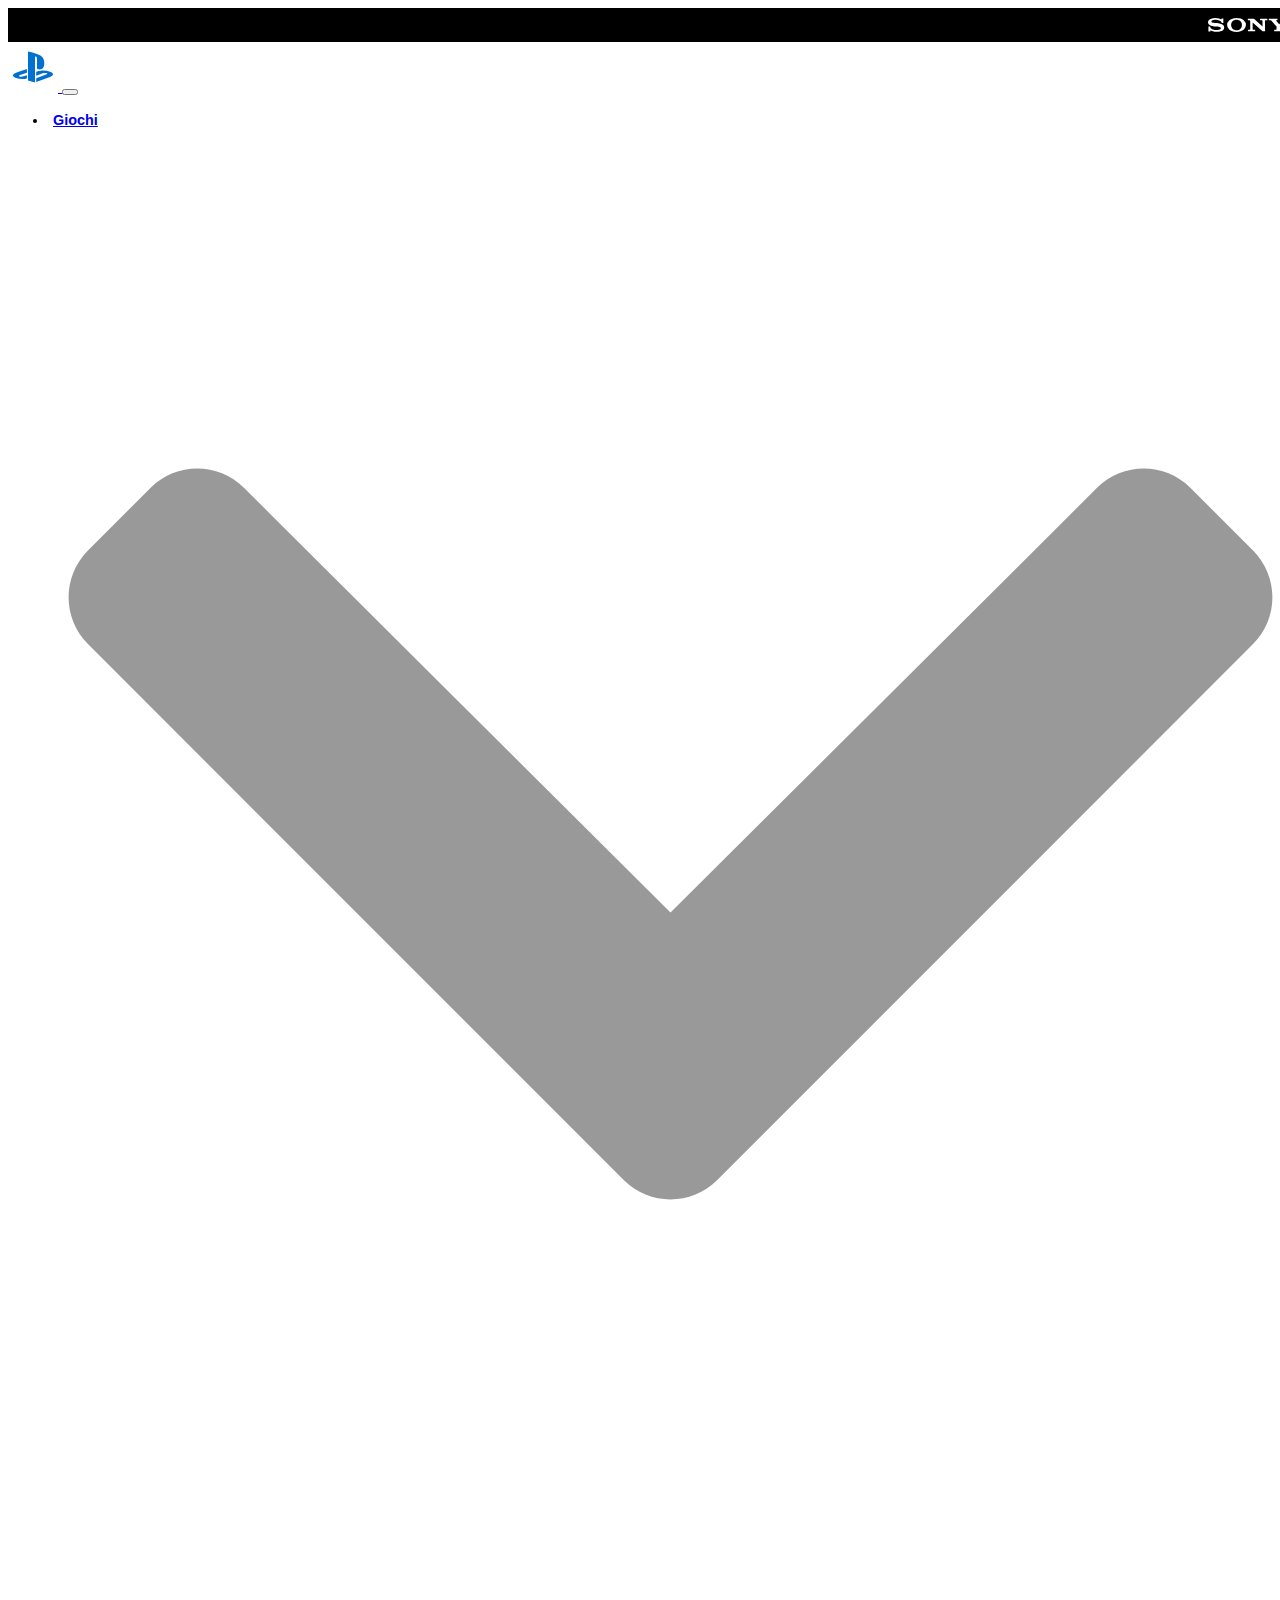
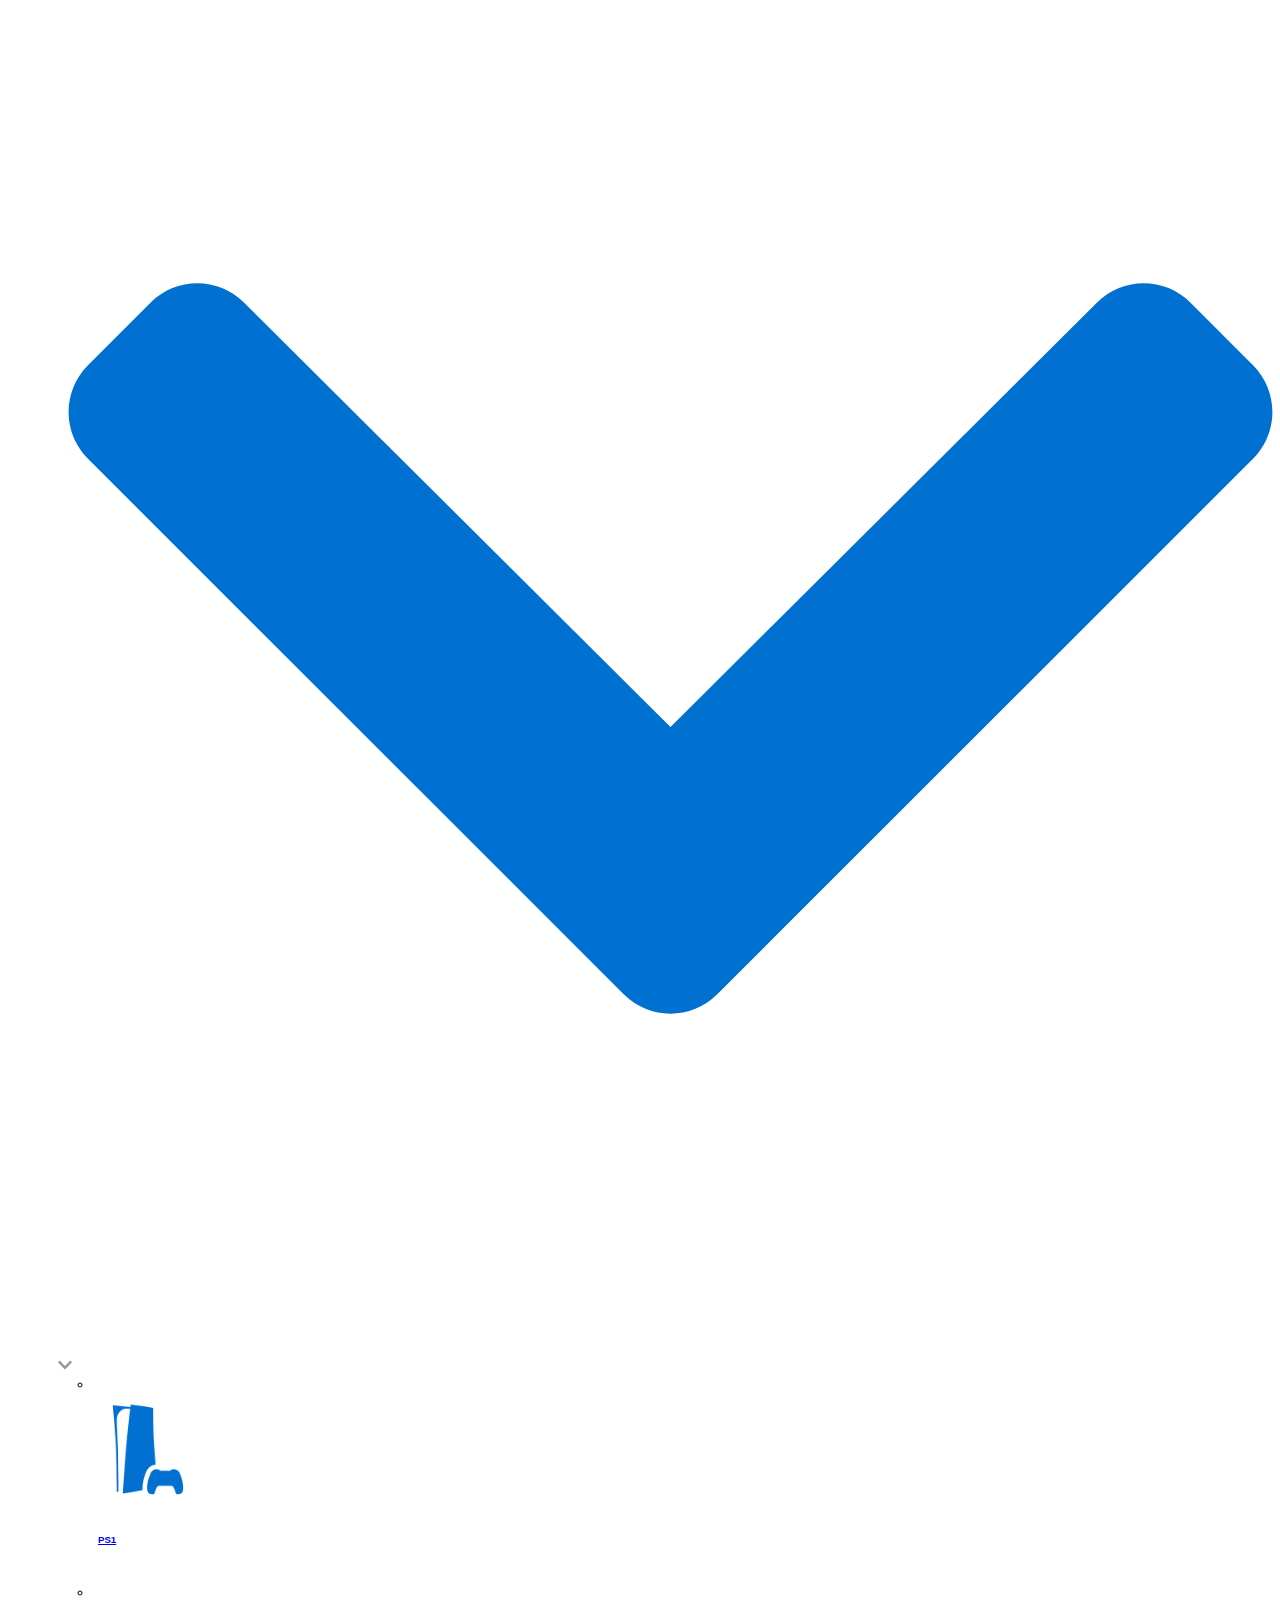
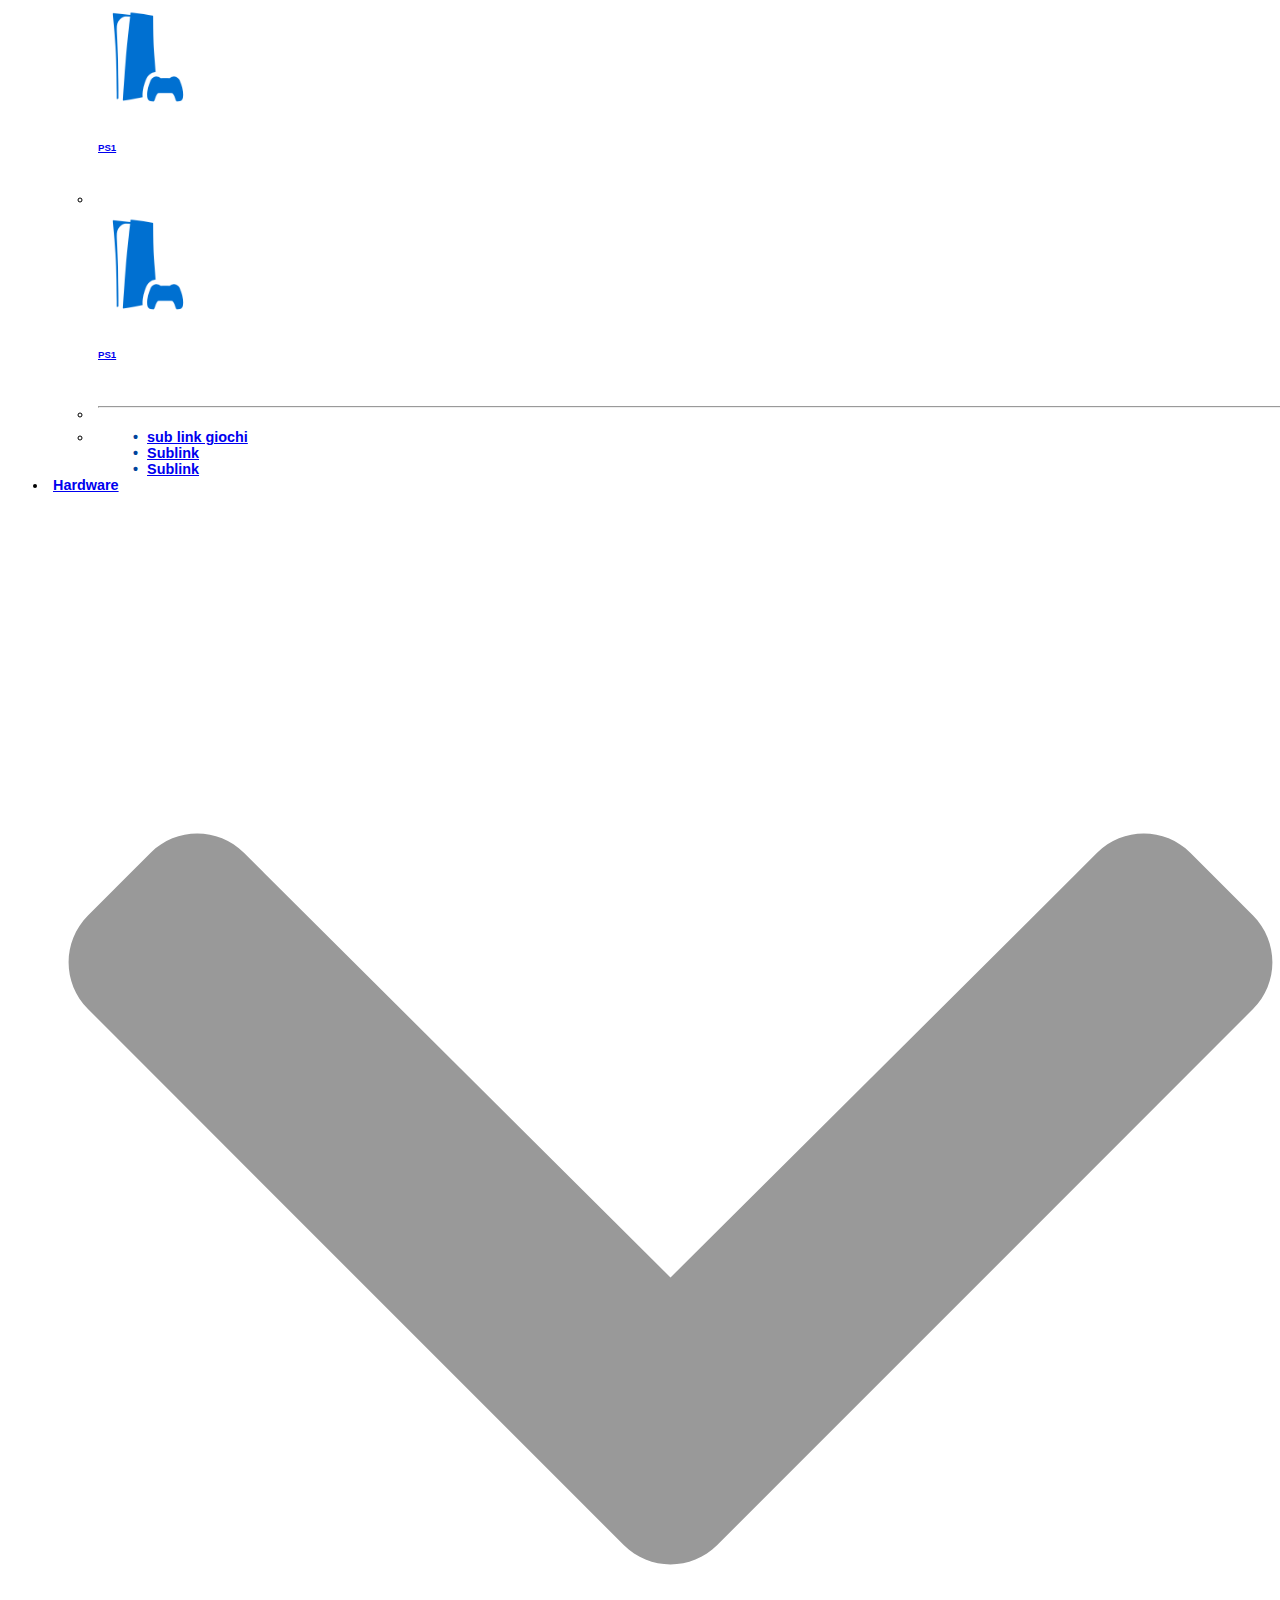
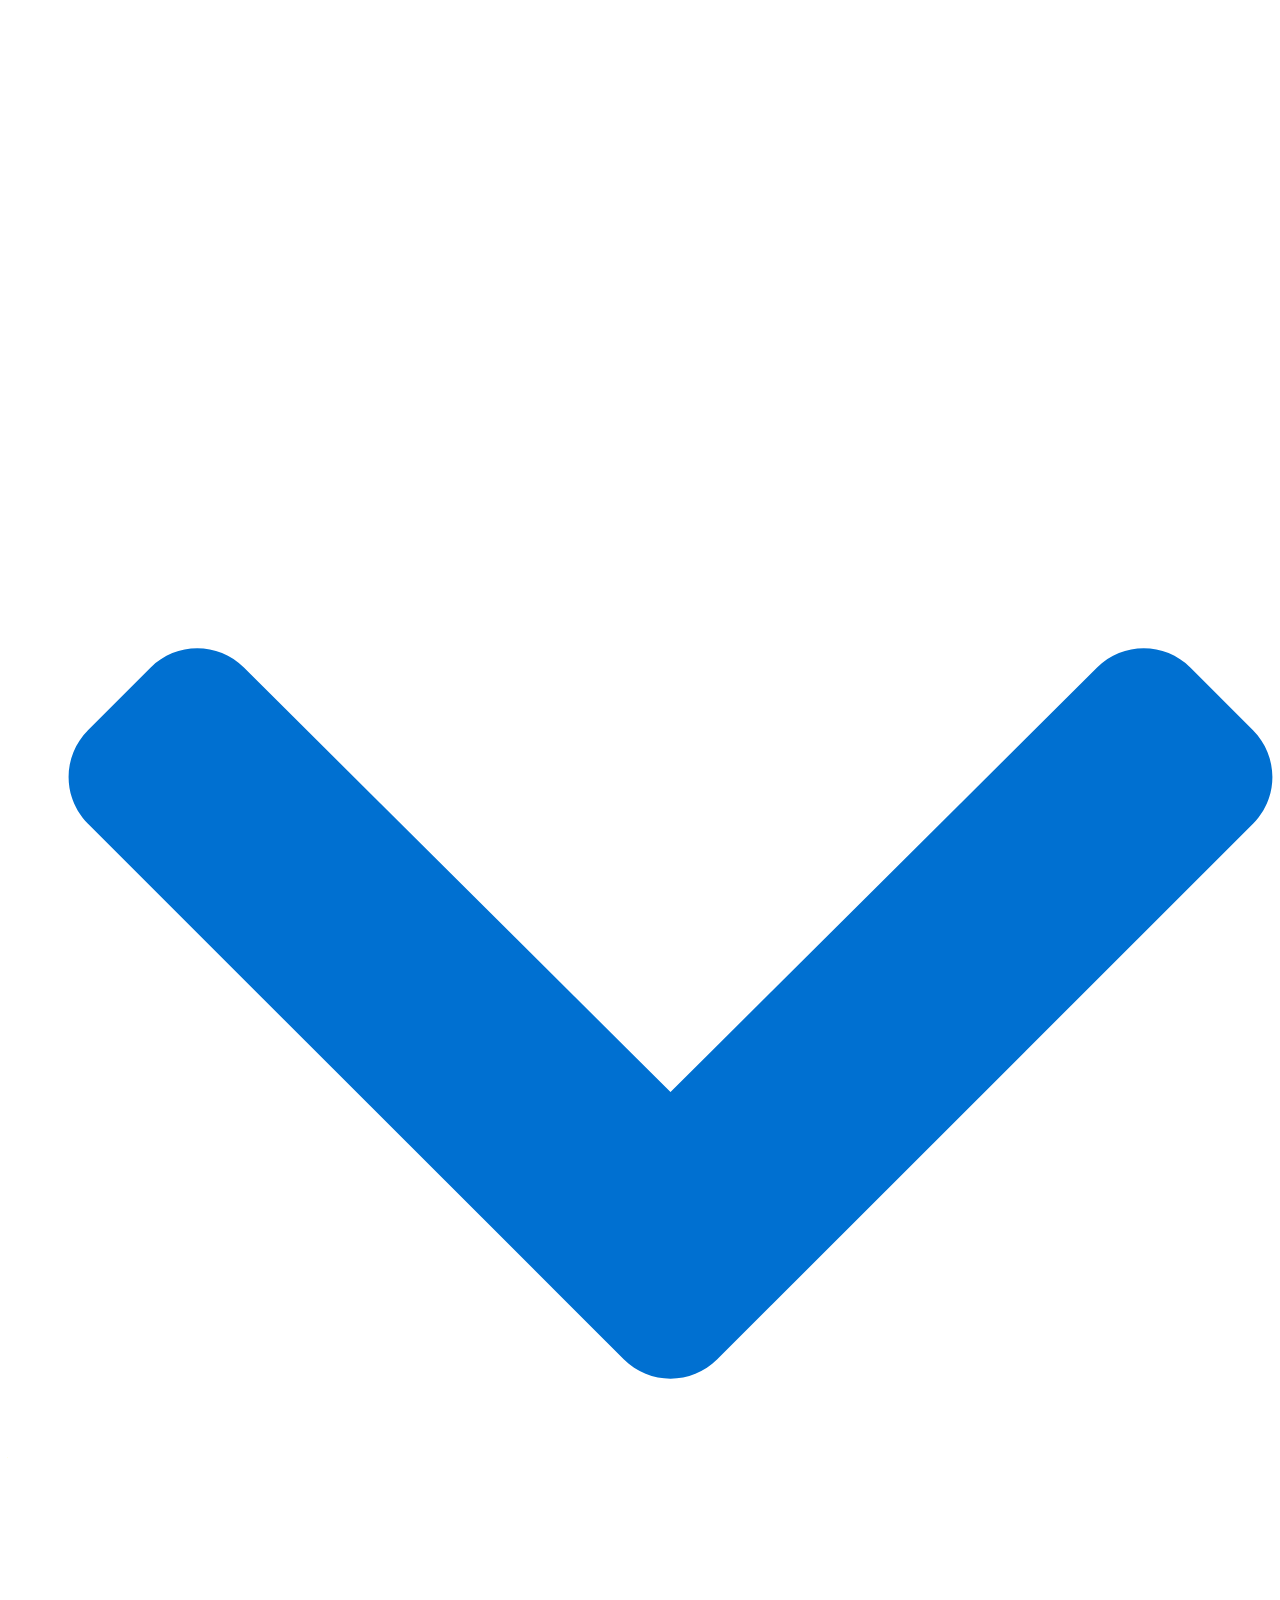
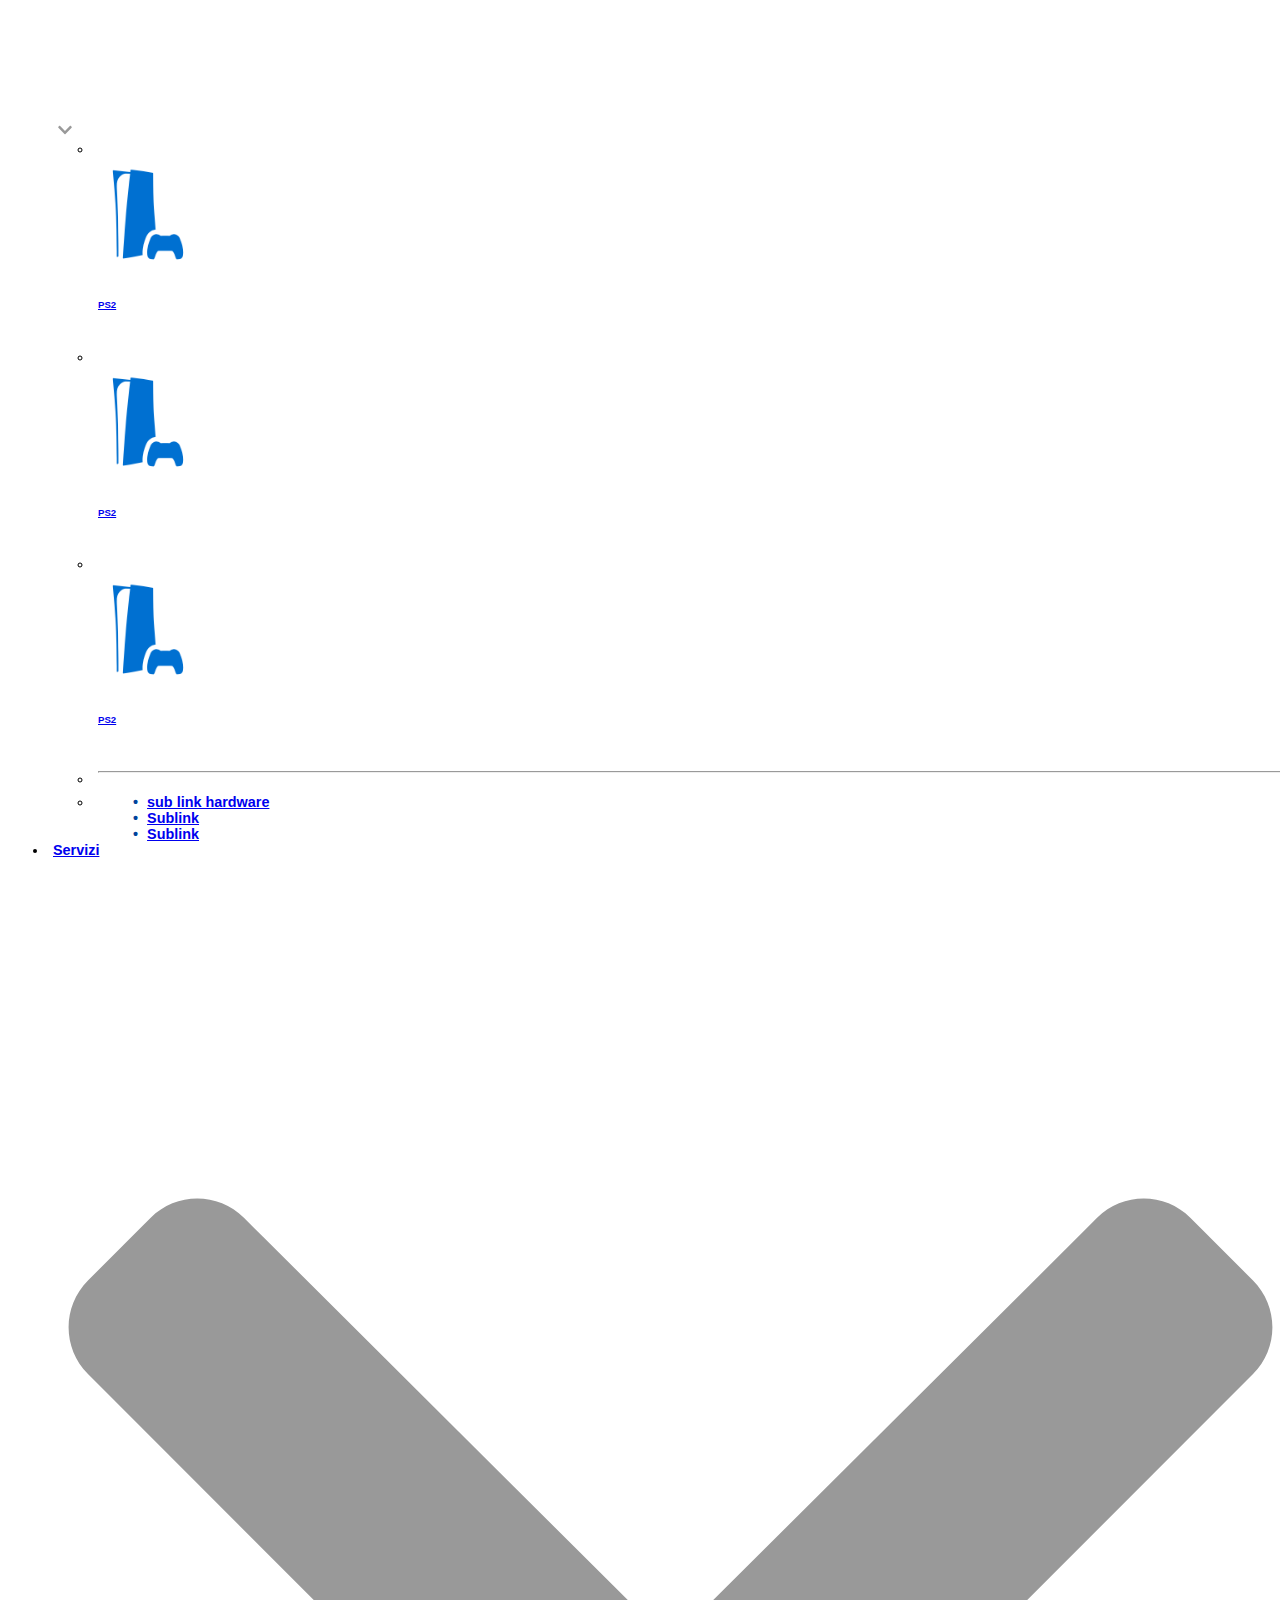
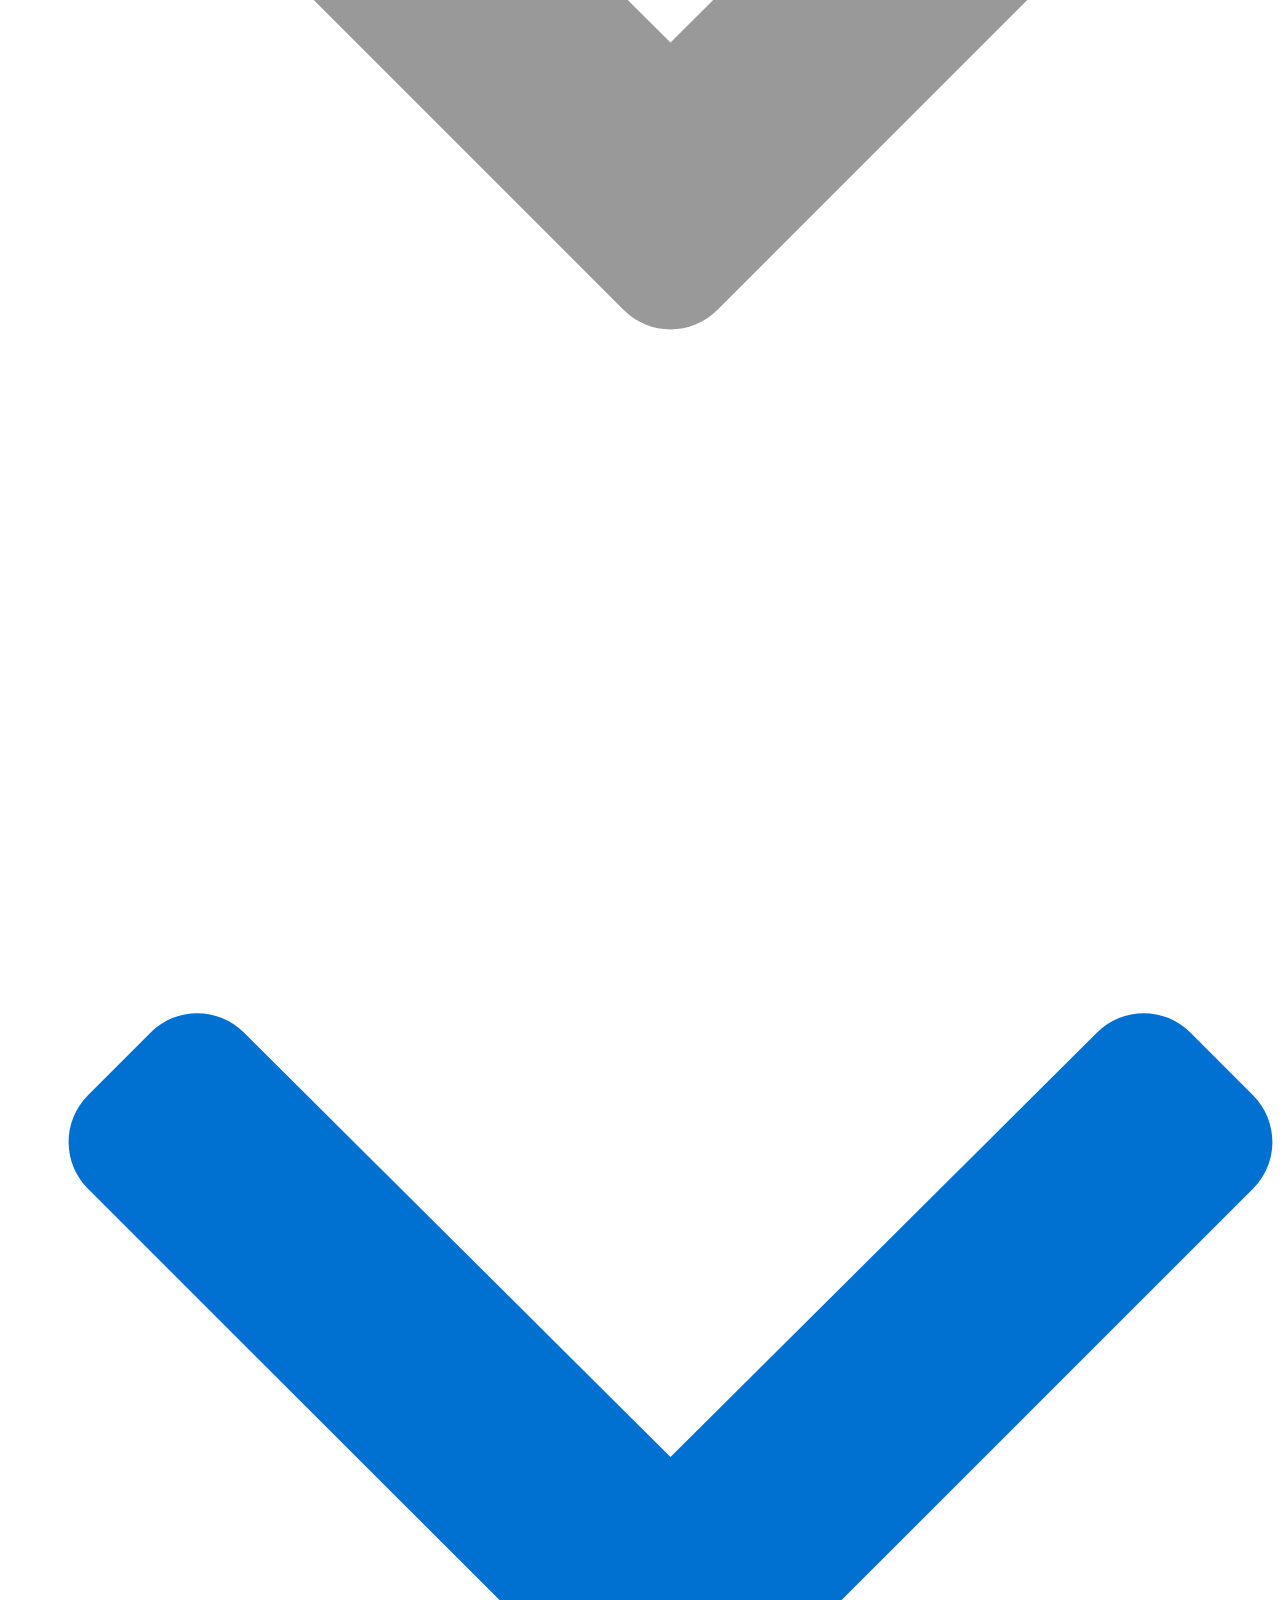
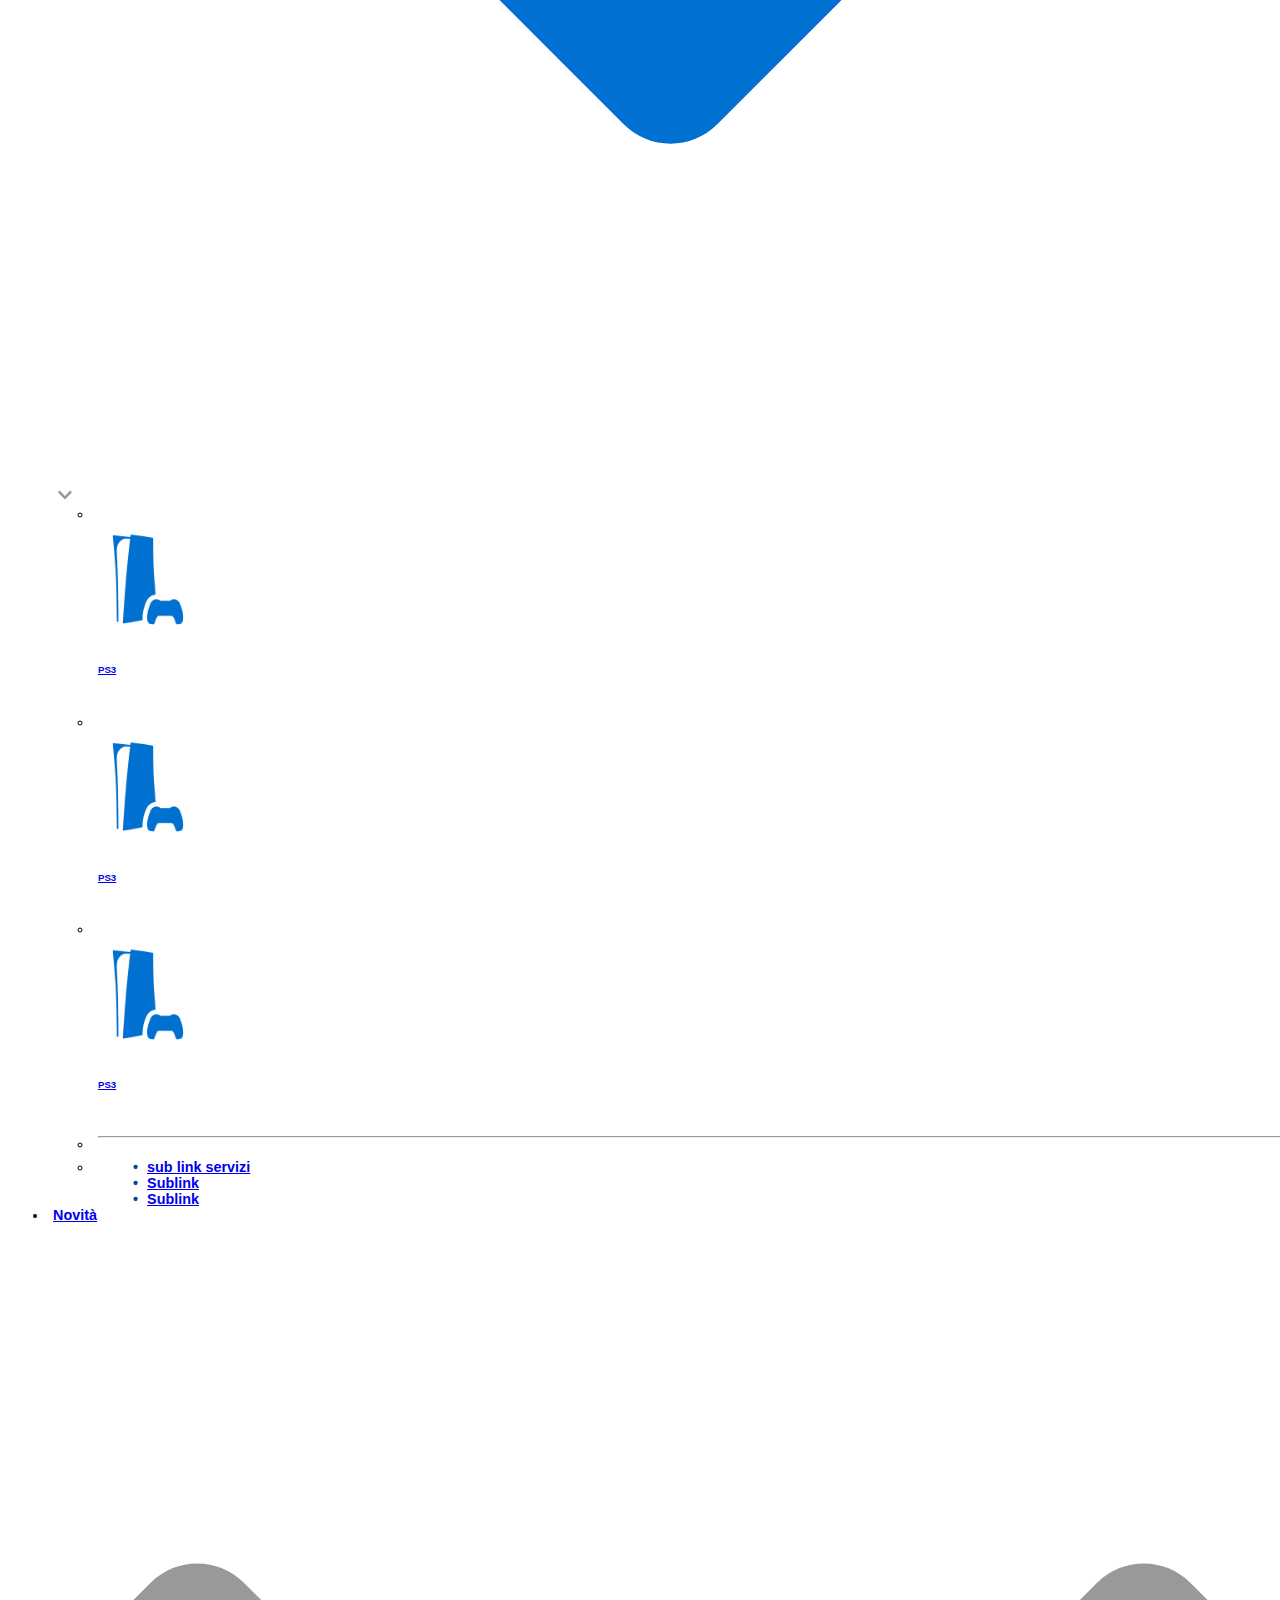
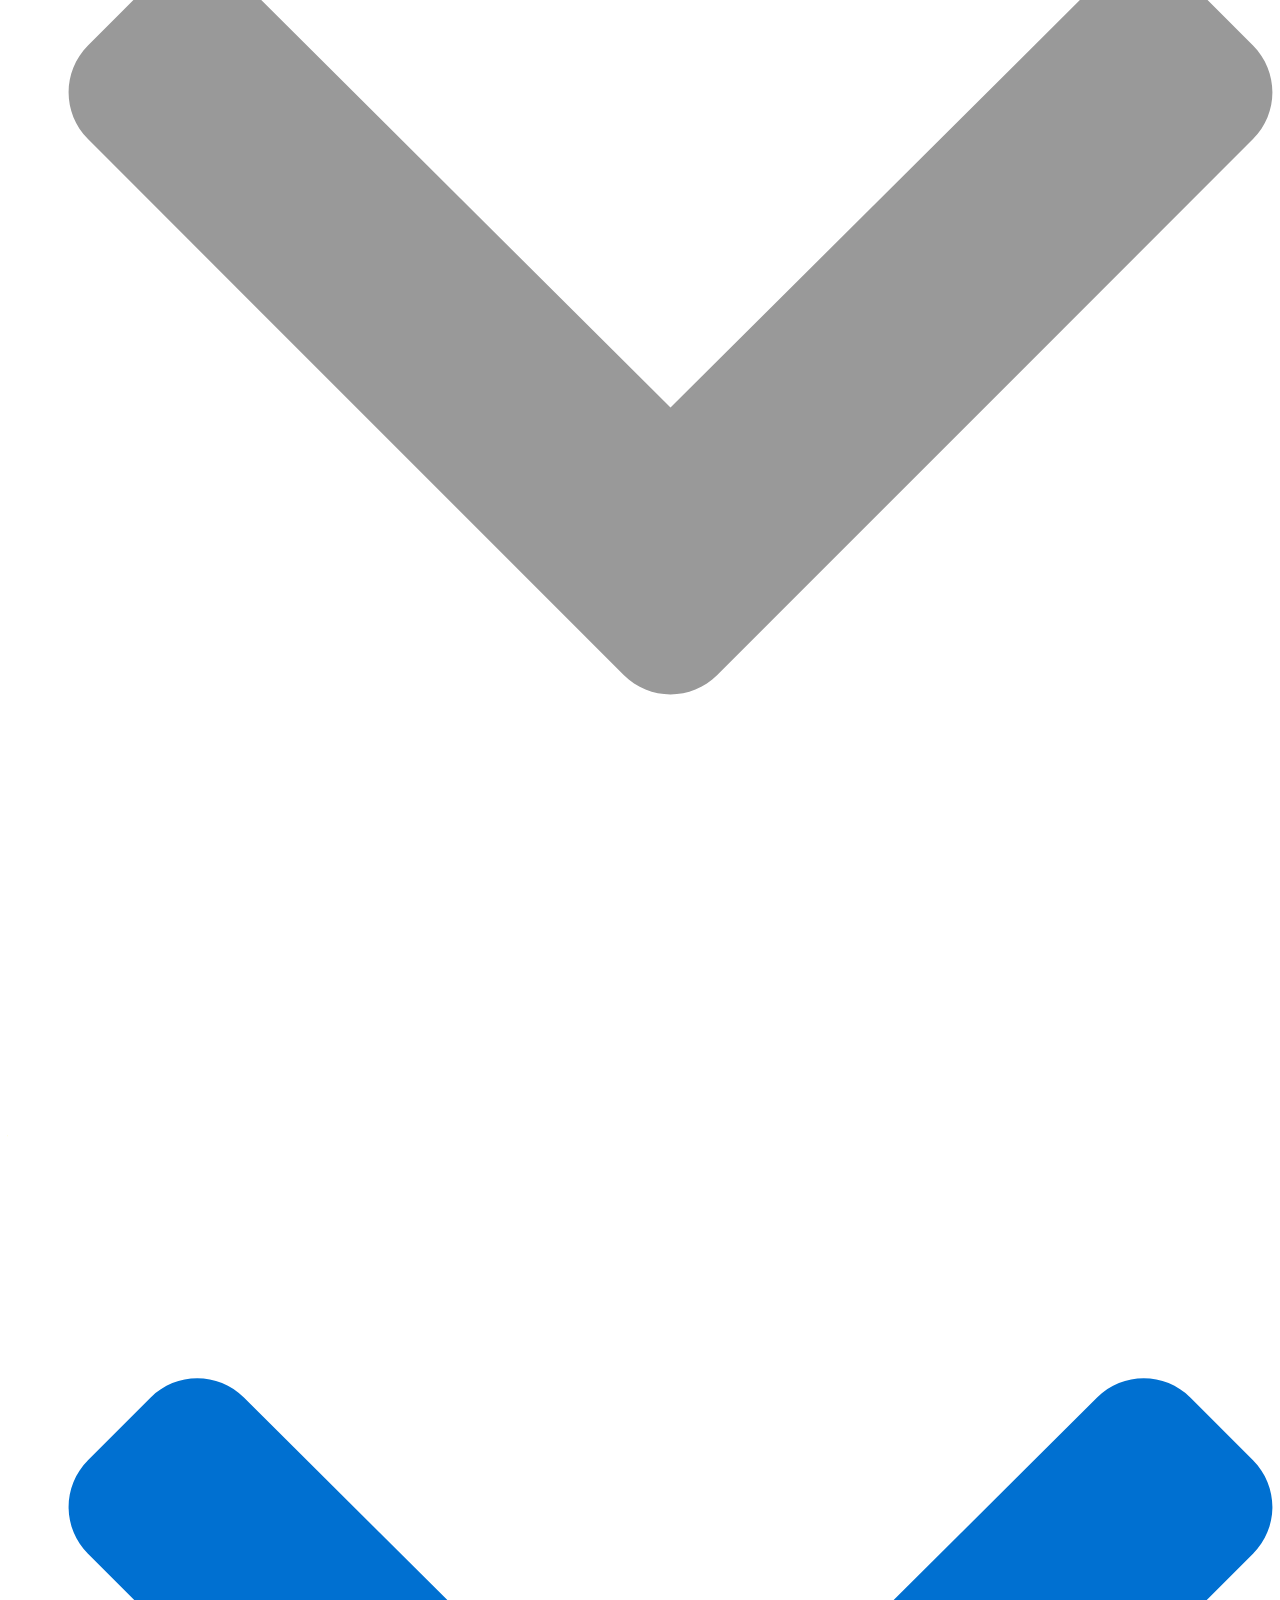
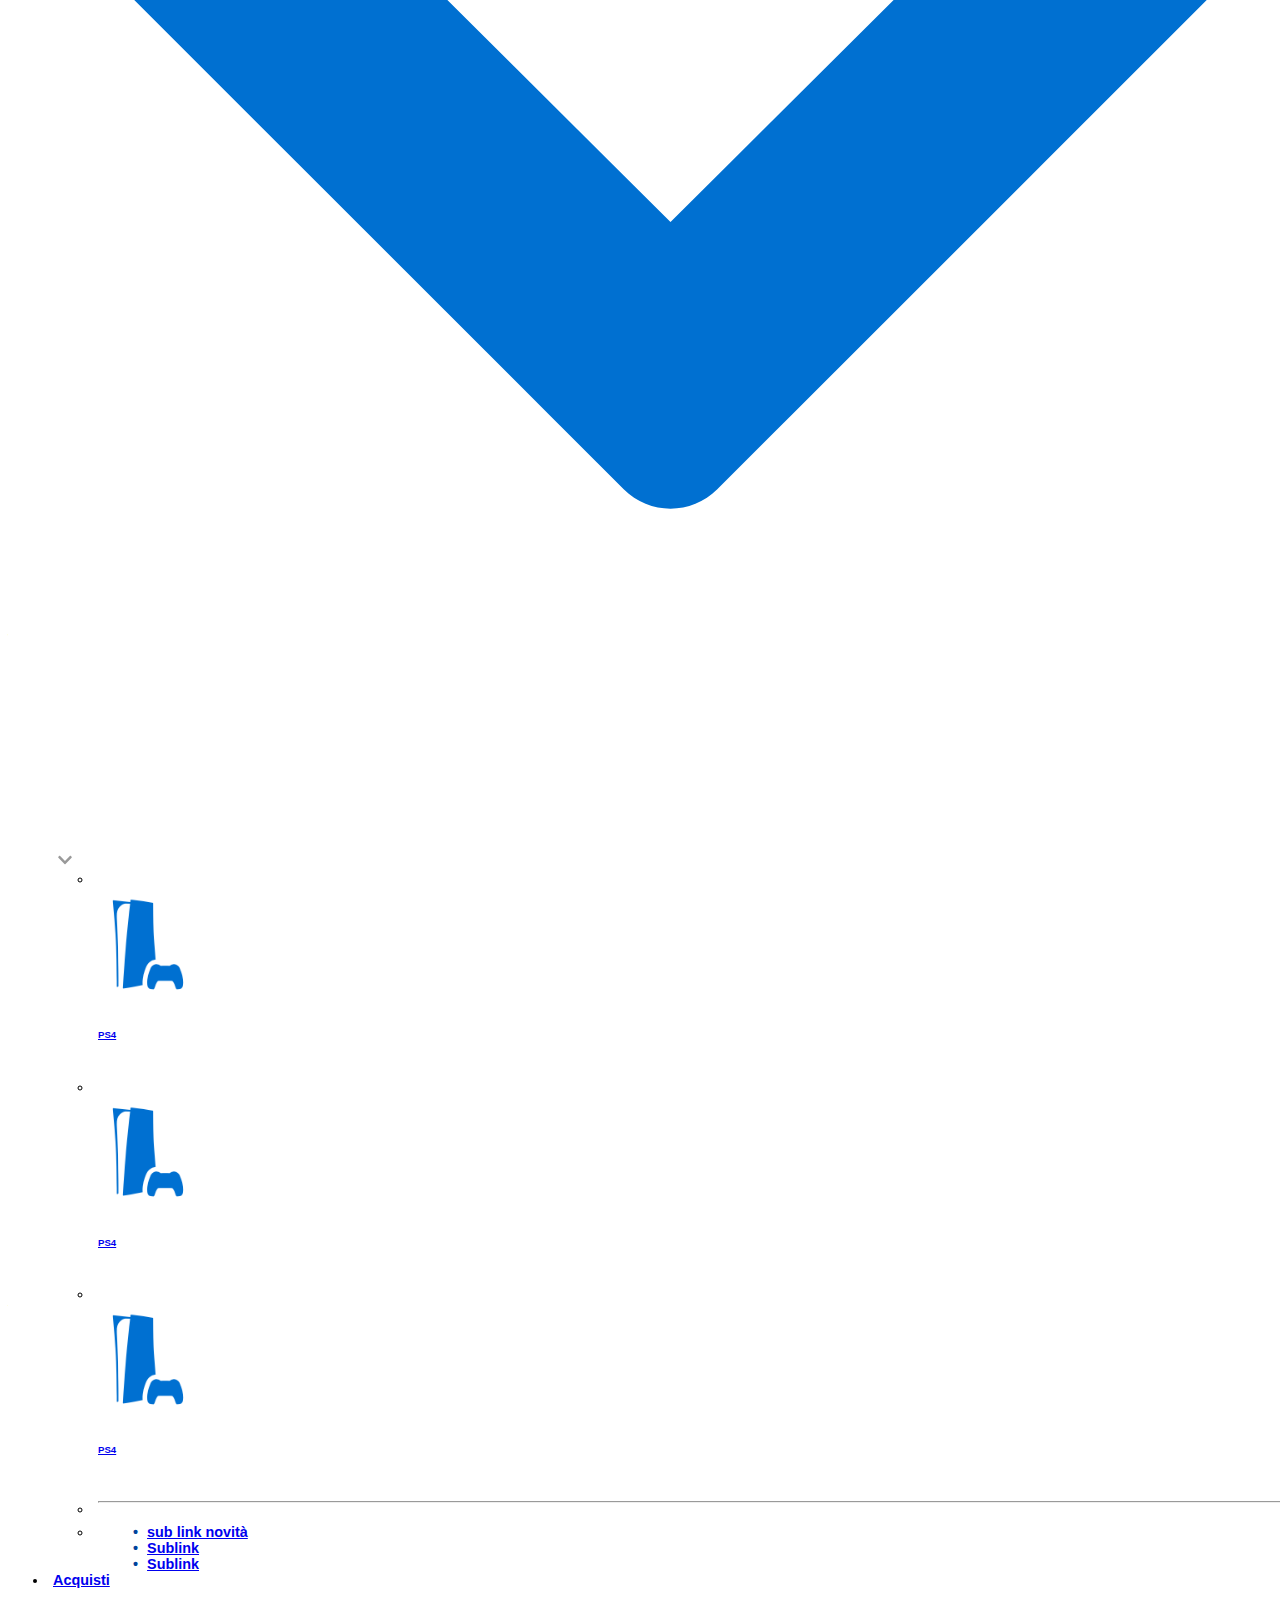
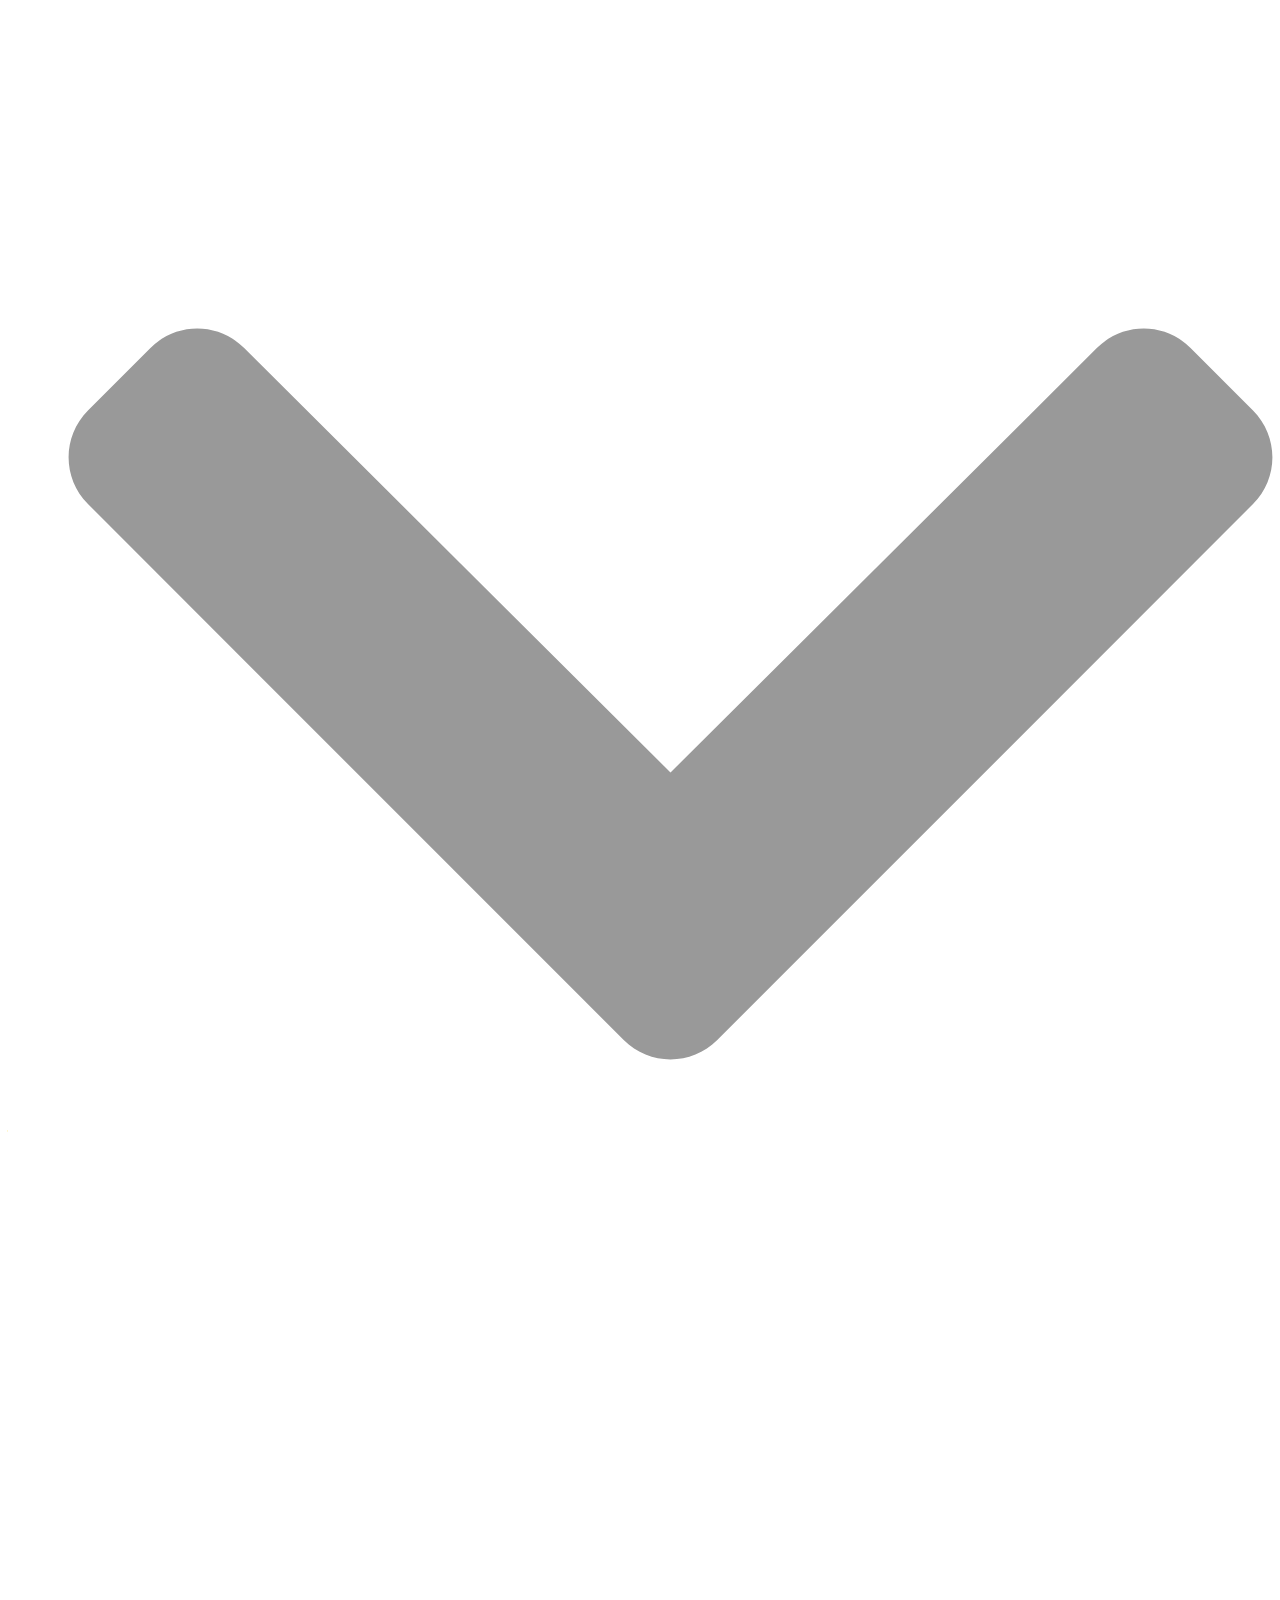
<file: index.html>
<!doctype html>
<html lang="it">
    <head>
        <title>PROVA1233</title>
        <!-- Required meta tags -->
        <meta charset="utf-8">
        <meta name="viewport" content="width=device-width, initial-scale=1,
            shrink-to-fit=no">

        <!-- Bootstrap CSS v5.0.2 -->
        <link rel="stylesheet"
            href="https://cdn.jsdelivr.net/npm/bootstrap@5.0.2/dist/css/bootstrap.min.css"
            integrity="sha384-EVSTQN3/azprG1Anm3QDgpJLIm9Nao0Yz1ztcQTwFspd3yD65VohhpuuCOmLASjC"
            crossorigin="anonymous">

        <link rel="stylesheet" href="./style.css">
    </head>
    <body>
        <header>
            <div class="container-fluid sony_logo">
                <img src="./img/sony_logo.svg" alt="">
            </div>
            <nav class="navbar navbar-expand-lg navbar-light bg_white">
                <div class="container-fluid">
                    <a class="navbar-brand" href="#">
                        <img src="./img/play_logo.svg" alt="">
                    </a>
                    <button class="navbar-toggler" type="button"
                        data-bs-toggle="collapse"
                        data-bs-target="#navbarSupportedContent"
                        aria-controls="navbarSupportedContent"
                        aria-expanded="false" aria-label="Toggle navigation">
                        <span class="navbar-toggler-icon"></span>
                    </button>
                    <div class="collapse navbar-collapse"
                        id="navbarSupportedContent">
                        <ul class="navbar-nav me-auto mb-2 mb-lg-0 menu">
                            <li class="nav-itemdropdown">
                                <a class="nav-link" href="#"
                                    id="navbarDropdown"
                                    role="button"
                                    data-bs-toggle="dropdown"
                                    aria-expanded="false">
                                    Giochi
                                    <div class="d-inline-block
                                        position-relative">
                                        <img src="./img/chevron-down-solid.svg"
                                            alt="" class="chevron default">
                                        <img
                                            src="./img/chevron-down-solid-hover.svg"
                                            alt="" class="chevron blue">
                                    </div>
                                </a>
                                <ul class="dropdown-menu bg_white"
                                    aria-labelledby="">
                                    <li>
                                        <a class="dropdown-item" href="#">
                                            <div class="text-center">
                                                <img
                                                    src="./img/play-menu-ico.png"
                                                    alt="">
                                                <h6>
                                                    PS1
                                                </h6>
                                            </div>
                                        </a>
                                    </li>

                                    <li>
                                        <a class="dropdown-item" href="#">
                                            <div class="text-center">
                                                <img
                                                    src="./img/play-menu-ico.png"
                                                    alt="">
                                                <h6>
                                                    PS1
                                                </h6>
                                            </div>
                                        </a>
                                    </li>

                                    <li>
                                        <a class="dropdown-item" href="#">
                                            <div class="text-center">
                                                <img
                                                    src="./img/play-menu-ico.png"
                                                    alt="">
                                                <h6>
                                                    PS1
                                                </h6>
                                            </div>
                                        </a>
                                    </li>
                                    <!-- SUB MENU -->

                                    <li class="col-12">
                                        <hr class="dropdown-divider">
                                    </li>
                                    <!-- Submenu Divider -->

                                    <li class="col-12">
                                        <ul class="sublink d-flex
                                            justify-content-center">
                                            <li class="d-flex
                                                align-items-center">
                                                <a class="dropdown-item"
                                                    href="#">
                                                    sub link giochi
                                                </a>
                                            </li>
                                            <li class="d-flex
                                                align-items-center">
                                                <a class="dropdown-item"
                                                    href="#">
                                                    Sublink
                                                </a>
                                            </li>
                                            <li class="d-flex
                                                align-items-center">
                                                <a class="dropdown-item"
                                                    href="#">
                                                    Sublink
                                                </a>
                                            </li>
                                        </ul>
                                    </li>
                                    <!-- SUB LINK -->
                                </ul>
                                <!-- DROPDOWN -->
                            </li>
                            <!-- MENU GIOCHI -->

                            <li class="nav-itemdropdown">
                                <a class="nav-link" href="#"
                                    id="navbarDropdown"
                                    role="button"
                                    data-bs-toggle="dropdown"
                                    aria-expanded="false">
                                    Hardware
                                    <div class="d-inline-block
                                        position-relative">
                                        <img src="./img/chevron-down-solid.svg"
                                            alt="" class="chevron default">
                                        <img
                                            src="./img/chevron-down-solid-hover.svg"
                                            alt="" class="chevron blue">
                                    </div>
                                </a>
                                <ul class="dropdown-menu bg_white"
                                    aria-labelledby="">
                                    <li>
                                        <a class="dropdown-item" href="#">
                                            <div class="text-center">
                                                <img
                                                    src="./img/play-menu-ico.png"
                                                    alt="">
                                                <h6>
                                                    PS2
                                                </h6>
                                            </div>
                                        </a>
                                    </li>

                                    <li>
                                        <a class="dropdown-item" href="#">
                                            <div class="text-center">
                                                <img
                                                    src="./img/play-menu-ico.png"
                                                    alt="">
                                                <h6>
                                                    PS2
                                                </h6>
                                            </div>
                                        </a>
                                    </li>

                                    <li>
                                        <a class="dropdown-item" href="#">
                                            <div class="text-center">
                                                <img
                                                    src="./img/play-menu-ico.png"
                                                    alt="">
                                                <h6>
                                                    PS2
                                                </h6>
                                            </div>
                                        </a>
                                    </li>
                                    <!-- SUB MENU -->

                                    <li class="col-12">
                                        <hr class="dropdown-divider">
                                    </li>
                                    <!-- Submenu Divider -->

                                    <li class="col-12">
                                        <ul class="sublink d-flex
                                            justify-content-center">
                                            <li class="d-flex
                                                align-items-center">
                                                <a class="dropdown-item"
                                                    href="#">
                                                    sub link hardware
                                                </a>
                                            </li>
                                            <li class="d-flex
                                                align-items-center">
                                                <a class="dropdown-item"
                                                    href="#">
                                                    Sublink
                                                </a>
                                            </li>
                                            <li class="d-flex
                                                align-items-center">
                                                <a class="dropdown-item"
                                                    href="#">
                                                    Sublink
                                                </a>
                                            </li>
                                        </ul>
                                    </li>
                                    <!-- SUB LINK -->
                                </ul>
                                <!-- DROPDOWN -->
                            </li>
                            <!-- MENU HARDWARE -->

                            <li class="nav-itemdropdown">
                                <a class="nav-link" href="#"
                                    id="navbarDropdown"
                                    role="button"
                                    data-bs-toggle="dropdown"
                                    aria-expanded="false">
                                    Servizi
                                    <div class="d-inline-block
                                        position-relative">
                                        <img src="./img/chevron-down-solid.svg"
                                            alt="" class="chevron default">
                                        <img
                                            src="./img/chevron-down-solid-hover.svg"
                                            alt="" class="chevron blue">
                                    </div>
                                </a>
                                <ul class="dropdown-menu bg_white"
                                    aria-labelledby="">
                                    <li>
                                        <a class="dropdown-item" href="#">
                                            <div class="text-center">
                                                <img
                                                    src="./img/play-menu-ico.png"
                                                    alt="">
                                                <h6>
                                                    PS3
                                                </h6>
                                            </div>
                                        </a>
                                    </li>

                                    <li>
                                        <a class="dropdown-item" href="#">
                                            <div class="text-center">
                                                <img
                                                    src="./img/play-menu-ico.png"
                                                    alt="">
                                                <h6>
                                                    PS3
                                                </h6>
                                            </div>
                                        </a>
                                    </li>

                                    <li>
                                        <a class="dropdown-item" href="#">
                                            <div class="text-center">
                                                <img
                                                    src="./img/play-menu-ico.png"
                                                    alt="">
                                                <h6>
                                                    PS3
                                                </h6>
                                            </div>
                                        </a>
                                    </li>
                                    <!-- SUB MENU -->

                                    <li class="col-12">
                                        <hr class="dropdown-divider">
                                    </li>
                                    <!-- Submenu Divider -->

                                    <li class="col-12">
                                        <ul class="sublink d-flex
                                            justify-content-center">
                                            <li class="d-flex
                                                align-items-center">
                                                <a class="dropdown-item"
                                                    href="#">
                                                    sub link servizi
                                                </a>
                                            </li>
                                            <li class="d-flex
                                                align-items-center">
                                                <a class="dropdown-item"
                                                    href="#">
                                                    Sublink
                                                </a>
                                            </li>
                                            <li class="d-flex
                                                align-items-center">
                                                <a class="dropdown-item"
                                                    href="#">
                                                    Sublink
                                                </a>
                                            </li>
                                        </ul>
                                    </li>
                                    <!-- SUB LINK -->
                                </ul>
                                <!-- DROPDOWN -->
                            </li>
                            <!-- MENU SERVIZI -->

                            <li class="nav-itemdropdown">
                                <a class="nav-link" href="#"
                                    id="navbarDropdown"
                                    role="button"
                                    data-bs-toggle="dropdown"
                                    aria-expanded="false">
                                    Novit&agrave;
                                    <div class="d-inline-block
                                        position-relative">
                                        <img src="./img/chevron-down-solid.svg"
                                            alt="" class="chevron default">
                                        <img
                                            src="./img/chevron-down-solid-hover.svg"
                                            alt="" class="chevron blue">
                                    </div>
                                </a>
                                <ul class="dropdown-menu bg_white"
                                    aria-labelledby="">
                                    <li>
                                        <a class="dropdown-item" href="#">
                                            <div class="text-center">
                                                <img
                                                    src="./img/play-menu-ico.png"
                                                    alt="">
                                                <h6>
                                                    PS4
                                                </h6>
                                            </div>
                                        </a>
                                    </li>

                                    <li>
                                        <a class="dropdown-item" href="#">
                                            <div class="text-center">
                                                <img
                                                    src="./img/play-menu-ico.png"
                                                    alt="">
                                                <h6>
                                                    PS4
                                                </h6>
                                            </div>
                                        </a>
                                    </li>

                                    <li>
                                        <a class="dropdown-item" href="#">
                                            <div class="text-center">
                                                <img
                                                    src="./img/play-menu-ico.png"
                                                    alt="">
                                                <h6>
                                                    PS4
                                                </h6>
                                            </div>
                                        </a>
                                    </li>
                                    <!-- SUB MENU -->

                                    <li class="col-12">
                                        <hr class="dropdown-divider">
                                    </li>
                                    <!-- Submenu Divider -->

                                    <li class="col-12">
                                        <ul class="sublink d-flex
                                            justify-content-center">
                                            <li class="d-flex
                                                align-items-center">
                                                <a class="dropdown-item"
                                                    href="#">
                                                    sub link novit&agrave;
                                                </a>
                                            </li>
                                            <li class="d-flex
                                                align-items-center">
                                                <a class="dropdown-item"
                                                    href="#">
                                                    Sublink
                                                </a>
                                            </li>
                                            <li class="d-flex
                                                align-items-center">
                                                <a class="dropdown-item"
                                                    href="#">
                                                    Sublink
                                                </a>
                                            </li>
                                        </ul>
                                    </li>
                                    <!-- SUB LINK -->
                                </ul>
                                <!-- DROPDOWN -->
                            </li>
                            <!-- MENU NOVITA -->

                            <li class="nav-itemdropdown">
                                <a class="nav-link" href="#"
                                    id="navbarDropdown"
                                    role="button"
                                    data-bs-toggle="dropdown"
                                    aria-expanded="false">
                                    Acquisti
                                    <div class="d-inline-block
                                        position-relative">
                                        <img src="./img/chevron-down-solid.svg"
                                            alt="" class="chevron default">
                                        <img
                                            src="./img/chevron-down-solid-hover.svg"
                                            alt="" class="chevron blue">
                                    </div>
                                </a>
                                <ul class="dropdown-menu bg_white"
                                    aria-labelledby="">
                                    <li>
                                        <a class="dropdown-item" href="#">
                                            <div class="text-center">
                                                <img
                                                    src="./img/play-menu-ico.png"
                                                    alt="">
                                                <h6>
                                                    PS5
                                                </h6>
                                            </div>
                                        </a>
                                    </li>

                                    <li>
                                        <a class="dropdown-item" href="#">
                                            <div class="text-center">
                                                <img
                                                    src="./img/play-menu-ico.png"
                                                    alt="">
                                                <h6>
                                                    PS5
                                                </h6>
                                            </div>
                                        </a>
                                    </li>

                                    <li>
                                        <a class="dropdown-item" href="#">
                                            <div class="text-center">
                                                <img
                                                    src="./img/play-menu-ico.png"
                                                    alt="">
                                                <h6>
                                                    PS5
                                                </h6>
                                            </div>
                                        </a>
                                    </li>
                                    <!-- SUB MENU -->

                                    <li class="col-12">
                                        <hr class="dropdown-divider">
                                    </li>
                                    <!-- Submenu Divider -->

                                    <li class="col-12">
                                        <ul class="sublink d-flex
                                            justify-content-center">
                                            <li class="d-flex
                                                align-items-center">
                                                <a class="dropdown-item"
                                                    href="#">
                                                    sub link acquisti
                                                </a>
                                            </li>
                                            <li class="d-flex
                                                align-items-center">
                                                <a class="dropdown-item"
                                                    href="#">
                                                    Sublink
                                                </a>
                                            </li>
                                            <li class="d-flex
                                                align-items-center">
                                                <a class="dropdown-item"
                                                    href="#">
                                                    Sublink
                                                </a>
                                            </li>
                                        </ul>
                                    </li>
                                    <!-- SUB LINK -->
                                </ul>
                                <!-- DROPDOWN -->
                            </li>
                            <!-- MENU ACQUISTI -->

                            <li class="nav-itemdropdown">
                                <a class="nav-link" href="#"
                                    id="navbarDropdown"
                                    role="button"
                                    data-bs-toggle="dropdown"
                                    aria-expanded="false">
                                    Supporto
                                    <div class="d-inline-block
                                        position-relative">
                                        <img src="./img/chevron-down-solid.svg"
                                            alt="" class="chevron default">
                                        <img
                                            src="./img/chevron-down-solid-hover.svg"
                                            alt="" class="chevron blue">
                                    </div>
                                </a>
                                <ul class="dropdown-menu bg_white"
                                    aria-labelledby="">
                                    <li>
                                        <a class="dropdown-item" href="#">
                                            <div class="text-center">
                                                <img
                                                    src="./img/play-menu-ico.png"
                                                    alt="">
                                                <h6>
                                                    PS6
                                                </h6>
                                            </div>
                                        </a>
                                    </li>

                                    <li>
                                        <a class="dropdown-item" href="#">
                                            <div class="text-center">
                                                <img
                                                    src="./img/play-menu-ico.png"
                                                    alt="">
                                                <h6>
                                                    PS6
                                                </h6>
                                            </div>
                                        </a>
                                    </li>

                                    <li>
                                        <a class="dropdown-item" href="#">
                                            <div class="text-center">
                                                <img
                                                    src="./img/play-menu-ico.png"
                                                    alt="">
                                                <h6>
                                                    PS6
                                                </h6>
                                            </div>
                                        </a>
                                    </li>
                                    <!-- SUB MENU -->

                                    <li class="col-12">
                                        <hr class="dropdown-divider">
                                    </li>
                                    <!-- Submenu Divider -->

                                    <li class="col-12">
                                        <ul class="sublink d-flex
                                            justify-content-center">
                                            <li class="d-flex
                                                align-items-center">
                                                <a class="dropdown-item"
                                                    href="#">
                                                    sub link supporto
                                                </a>
                                            </li>
                                            <li class="d-flex
                                                align-items-center">
                                                <a class="dropdown-item"
                                                    href="#">
                                                    Sublink
                                                </a>
                                            </li>
                                            <li class="d-flex
                                                align-items-center">
                                                <a class="dropdown-item"
                                                    href="#">
                                                    Sublink
                                                </a>
                                            </li>
                                        </ul>
                                    </li>
                                    <!-- SUB LINK -->
                                </ul>
                                <!-- DROPDOWN -->
                            </li>
                            <!-- MENU SUPPORTO -->

                        </ul>
                        <ul class="navbar-nav ms-auto mb-2 mb-lg-0 menu">
                            <li class="nav-itemdropdown">
                                <a class="nav-link" href="#"
                                    id="navbarDropdown"
                                    role="button"
                                    data-bs-toggle="dropdown"
                                    aria-expanded="false">
                                    My pLaystation
                                    <div class="d-inline-block
                                        position-relative">
                                        <img src="./img/chevron-down-solid.svg"
                                            alt="" class="chevron default">
                                        <img
                                            src="./img/chevron-down-solid-hover.svg"
                                            alt="" class="chevron blue">
                                    </div>
                                </a>
                                <ul class="dropdown-menu bg_white"
                                    aria-labelledby="">
                                    <li>
                                        <a class="dropdown-item" href="#">
                                            <div class="text-center">
                                                <img
                                                    src="./img/play-menu-ico.png"
                                                    alt="">
                                                <h6>
                                                    PS7
                                                </h6>
                                            </div>
                                        </a>
                                    </li>

                                    <li>
                                        <a class="dropdown-item" href="#">
                                            <div class="text-center">
                                                <img
                                                    src="./img/play-menu-ico.png"
                                                    alt="">
                                                <h6>
                                                    PS7
                                                </h6>
                                            </div>
                                        </a>
                                    </li>

                                    <li>
                                        <a class="dropdown-item" href="#">
                                            <div class="text-center">
                                                <img
                                                    src="./img/play-menu-ico.png"
                                                    alt="">
                                                <h6>
                                                    PS7
                                                </h6>
                                            </div>
                                        </a>
                                    </li>
                                    <!-- SUB MENU -->
                                </ul>
                                <!-- DROPDOWN -->
                            </li>
                            <li>
                                <button type="button" class="btn btn-secondary
                                    rounded-pill">Accedi</button>
                            </li>
                            <li>
                                <button type="button" class="btn">
                                    <img src="./img/lens.svg" alt="">
                                </button>
                            </li>
                        </ul>
                    </div>
                </div>
            </nav>
        </header>
        <!-- NAVBAR -->

        <main>
            <div class="top_section">
                <div class="jumbo_container top container-fluid d-flex
                    align-items-end justify-content-start">
                    <div class="jumbo_txt">
                        <div class="py-5 text-light jumbo_hero
                            col col-lg-5">
                            <img src="./img/returnal-hero-banner-logo.png"
                                alt="" class="col-7">
                            <h1 class="display-5 fw-light py-4">
                                Rompi il cerchio
                            </h1>
                            <p class="col">
                                Rialzati dopo ogni sconfitta e affronta una
                                nuova sfida con ogni rinascita in questo
                                esplosivo thriller fantascientifico, disponibile
                                in esclusiva su PS5.
                            </p>
                            <button class="btn orange btn-md text-light
                                rounded-pill fw-bolder py-2 mt-3"
                                type="button">
                                Acquista ora
                            </button>
                        </div>
                    </div>
                </div>
            </div>
            <!-- JUMBOTRON -->

            <section class="container-fluid featured pb-5">
                <div class="row d-flex">
                    <div class="col-6 higlight g-4 col-sm-4 col-lg-2">
                        <img src="./img/returnal-listing-thumb-01-ps5.jpg"
                            alt="" class="border border-2 border-primary p-1
                            w-100">
                    </div>
                    <div class="col-6 g-4 col-sm-4 col-lg-2">
                        <img src="./img/ratchet-and-clank-rift-apart-keyart.jpg"
                            alt="" class="w-100">
                    </div>
                    <div class="col-6 g-4 col-sm-4 col-lg-2">
                        <img src="./img/returnal-listing-thumb-01-ps5.jpg"
                            alt="" class="w-100">
                    </div>
                    <div class="col-6 g-4 col-sm-4 col-lg-2">
                        <img src="./img/ratchet-and-clank-rift-apart-keyart.jpg"
                            alt="" class="w-100">
                    </div>
                    <div class="col-6 g-4 col-sm-4 col-lg-2">
                        <img src="./img/returnal-listing-thumb-01-ps5.jpg"
                            alt="" class="w-100">
                    </div>
                    <div class="col-6 g-4 col-sm-4 col-lg-2">
                        <img src="./img/ratchet-and-clank-rift-apart-keyart.jpg"
                            alt="" class="w-100">
                    </div>
                </div>
                <!-- FEATURED -->

            </section>
            <!-- FEATURED GAMES -->

            <section class="container-fluid pb-5">
                <div class="row pt-5">
                    <div class="text-primary d-flex justify-content-center motto
                        fw-bold">
                        PLAY HAS NO LIMITS
                    </div>
                    <div class="d-flex justify-content-center">
                        <H2 class="display-3">
                            Ecco la Playstation 5
                        </H2>
                    </div>
                    <p class="text-secondary fw-bold d-flex
                        justify-content-center text-center fs-5 my-4">
                        Tuffati in nuove possibilit&agrave; di gioco
                        completamente inaspettate
                    </p>
                </div>

                <div class="row pt-5 pb-6 px-md-3">
                    <div class="col-12 col-md-6">
                        <div>
                            <H2 class="display-3">
                                Console Playstation 5
                            </H2>
                        </div>
                        <p class="text-secondary fw-bold fs-5 my-4 col-11">
                            Sperimenta la nuova generazione di incredibili
                            giochi
                            Playstation.
                        </p>
                        <button type="button" class="btn btn-primary btn-lg
                            rounded-pill">
                            Maggiori informazioni
                        </button>
                    </div>

                    <div class="play_console col-12 col-md-6 pic_container">
                        <img src="./img/playstation-5-thumb.png" alt=""
                            class="w-100 mt ps5_pic pb-5">
                    </div>
                </div>
                <div class="row flex-wrap justify-content-md-evenly play5">
                    <div class="selected col-4 col-md-2 pb-4">
                        <img src="./img/playstation-5-thumb.png" alt=""
                            class="w-100">
                        <h6 class="fw-bolder text-center d-none d-md-block">
                            Console PS5
                        </h6>
                    </div>
                    <div class="col-4 col-md-2 blur">
                        <img src="./img/joypad-thumb.png" alt="" class="w-100">
                        <h6 class="text-center fw-bolder d-none d-md-block">
                            Controller wireless DualSense&trade;
                        </h6>
                    </div>
                    <div class="col-4 col-md-2 blur">
                        <img src="./img/headset-thumb.png" alt="" class="w-100">
                        <h6 class="text-center fw-bolder d-none d-md-block">
                            Cuffie wireless con microfono PULSE 3&trade;
                        </h6>
                    </div>
                    <div class="col-4 col-md-2 blur">
                        <img src="./img/remote-thumb.png" alt="" class="w-100">
                        <h6 class="text-center fw-bolder d-none d-md-block">
                            Telecomando Media
                        </h6>
                    </div>
                    <div class="col-4 col-md-2 blur">
                        <img src="./img/camera-thumb.jpg" alt="" class="w-100">
                        <h6 class="text-center fw-bolder d-none d-md-block">
                            Telecamera HD
                        </h6>
                    </div>
                </div>
            </section>
            <!-- PLAYSTATION 5 -->

            <section class="mid_section">
                <div class="row jumbo_container mid container-fluid d-flex
                    align-items-end justify-content-start">
                    <div class="jumbo_txt px-2 col-lg-5">
                        <div class="pb-5 pb-lg-4 text-light jumbo_hero row">
                            <div class="col-7">
                                <img
                                    src="./img/it-takes-two-logo.png"
                                    alt="" class="takes_two_img w-100
                                    flex-grow-0">
                            </div>
                            <div class="col-12">
                                <h2 class="display-5 fw-light py-3">
                                    Un'avventura cooperativa selvaggia ti
                                    attende.
                                </h2>
                                <p class="col-11 col-sm-12">
                                    Trova un amico e partite insieme per
                                    l'avventura
                                    pi&uacute; folle della vostra vita in It
                                    Takes
                                    Two, un gioco d'avventura cooperativa a
                                    piattaforme che stravolge il suo genere.
                                </p>
                                <button class="btn orange btn-md text-light
                                    rounded-pill fw-bolder py-2 mt-3"
                                    type="button">
                                    Acquista ora
                                </button>
                            </div>
                        </div>
                    </div>
                </div>
            </section>
            <!-- JUMBO IT TAKES TWO -->

            <section class="container-fluid bg-dark new_release pb-5">
                <div class="col-12 pt-5 container-fluid">
                    <div class="d-flex">
                        <H2 class="display-5 text-light">
                            Nuove Uscite
                        </H2>
                    </div>
                    <p class="text-secondary fw-bold d-flex fs-3 my-3
                        text-light">
                        Giochi incredibili per PS4 e PS5 disponibili ora
                    </p>
                </div>
                <div class="row d-flex flex-wrap container-fluid">
                    <div class="col-6 g-3 col-sm-4 col-lg-2">
                        <img src="./img/tony-hawks-pro-skater-1-2-store-art.jpg"
                            alt="" class="w-100">
                        <h5 class="text-light pt-2">
                            Tony Hawk's&trade; Pro Skater&trade; 1 + 2
                        </h5>
                    </div>
                    <div class="col-6 g-3 col-sm-4 col-lg-2">
                        <img
                            src="./img/crash-bandicoot-4-its-about-time-store-art.jpg"
                            alt="" class="w-100">
                        <h5 class="text-light pt-2">
                            Crash Bandicoot 4: It's About Time
                        </h5>
                    </div>
                    <div class="col-6 g-3 col-sm-4 col-lg-2">
                        <img src="./img/tony-hawks-pro-skater-1-2-store-art.jpg"
                            alt="" class="w-100">
                        <h5 class="text-light pt-2">
                            Tony Hawk's&trade; Pro Skater&trade; 1 + 2
                        </h5>
                    </div>
                    <div class="col-6 g-3 col-sm-4 col-lg-2">
                        <img
                            src="./img/crash-bandicoot-4-its-about-time-store-art.jpg"
                            alt="" class="w-100">
                        <h5 class="text-light pt-2">
                            Crash Bandicoot 4: It's About Time
                        </h5>
                    </div>
                    <div class="col-6 g-3 col-sm-4 col-lg-2">
                        <img src="./img/tony-hawks-pro-skater-1-2-store-art.jpg"
                            alt="" class="w-100">
                        <h5 class="text-light pt-2">
                            Tony Hawk's&trade; Pro Skater&trade; 1 + 2
                        </h5>
                    </div>
                    <div class="col-6 g-3 col-sm-4 col-lg-2">
                        <img
                            src="./img/crash-bandicoot-4-its-about-time-store-art.jpg"
                            alt="" class="w-100">
                        <h5 class="text-light pt-2">
                            Crash Bandicoot 4: It's About Time
                        </h5>
                    </div>
                    <div class="col-6 g-3 col-sm-4 col-lg-2">
                        <img src="./img/tony-hawks-pro-skater-1-2-store-art.jpg"
                            alt="" class="w-100">
                        <h5 class="text-light pt-2">
                            Tony Hawk's&trade; Pro Skater&trade; 1 + 2
                        </h5>
                    </div>
                    <div class="col-6 g-3 col-sm-4 col-lg-2">
                        <img
                            src="./img/crash-bandicoot-4-its-about-time-store-art.jpg"
                            alt="" class="w-100">
                        <h5 class="text-light pt-2">
                            Crash Bandicoot 4: It's About Time
                        </h5>
                    </div>
                    <div class="col-6 g-3 col-sm-4 col-lg-2">
                        <img src="./img/tony-hawks-pro-skater-1-2-store-art.jpg"
                            alt="" class="w-100">
                        <h5 class="text-light pt-2">
                            Tony Hawk's&trade; Pro Skater&trade; 1 + 2
                        </h5>
                    </div>
                    <div class="col-6 g-3 col-sm-4 col-lg-2">
                        <img
                            src="./img/crash-bandicoot-4-its-about-time-store-art.jpg"
                            alt="" class="w-100">
                        <h5 class="text-light pt-2">
                            Crash Bandicoot 4: It's About Time
                        </h5>
                    </div>
                    <div class="col-6 g-3 col-sm-4 col-lg-2">
                        <img src="./img/tony-hawks-pro-skater-1-2-store-art.jpg"
                            alt="" class="w-100">
                        <h5 class="text-light pt-2">
                            Tony Hawk's&trade; Pro Skater&trade; 1 + 2
                        </h5>
                    </div>
                    <div class="col-6 g-3 col-sm-4 col-lg-2">
                        <img
                            src="./img/crash-bandicoot-4-its-about-time-store-art.jpg"
                            alt="" class="w-100">
                        <h5 class="text-light pt-2">
                            Crash Bandicoot 4: It's About Time
                        </h5>
                    </div>
                </div>
            </section>
            <!-- NEW RELEASE -->

            <section class="container py-5">
                <div class="row pt-5">
                    <div class="col-12 d-flex justify-content-center
                        text-center flex-wrap">
                        <div class="col-12">
                            <H2 class="display-4">
                                Esplora Playstation<span class="fs-3
                                    align-top d-inline-block pt-2 pr-1">&REG;</span>
                                4
                            </H2>
                        </div>
                        <p class="text-secondary fw-bold fs-6 my-4">
                            Giochi incredibili e intrattenimento senza fine.
                            <br>
                            Non c'&eacute; mai stato un momento migliore per
                            giocare sulla tua PS4.
                        </p>
                    </div>
                </div>

                <div class="row pt-3 play4 align-items-baseline">
                    <div class="col-12 col-md-4">
                        <img src="./img/ps4-slim-homepage-image-block.jpg"
                            alt="" class="w-100">
                        <h3 class="display-5 pb-2">
                            Playstation 4
                        </h3>
                        <p class="text-secondary fw-bold d-flex my-3">
                            Giochi incredibili live su Ps4, con 1TB di spazio di
                            archiviazione.
                        </p>
                        <button type="button" class="btn btn-primary btn-lg
                            rounded-pill">
                            Scopri di pi&uacute;
                        </button>
                    </div>
                    <!-- playstation 4 -->

                    <div class="col-12 col-md-4 pt-5 pt-md-0">
                        <img src="./img/double11-202010-tw-psvr.jpg"
                            alt="" class="w-100">
                        <h3 class="display-5">
                            Playstation VR
                        </h3>
                        <p class="text-secondary fw-bold d-flex my-4">
                            Oltre 500 titoli ed esperienze di gioco. Scoprili
                            tutti.
                        </p>
                        <button type="button" class="btn btn-primary btn-lg
                            rounded-pill">
                            Scopri di pi&uacute;
                        </button>
                    </div>
                    <!-- playstation VR -->

                    <div class="col-12 col-md-4 pt-5 pt-md-0">
                        <img src="./img/dualshock-4-listing-thumb.jpg"
                            alt="" class="w-100">
                        <h3 class="display-5 pb-3">
                            Accessori
                        </h3>
                        <p class="text-secondary fw-bold d-flex my-3">
                            Migliora la tua esperienza PS4 con una gamma di
                            accessori ufficiali.
                        </p>
                        <button type="button" class="btn btn-primary btn-lg
                            rounded-pill">
                            Scopri di pi&uacute;
                        </button>
                    </div>
                    <!-- accessori -->
                </div>

            </section>
            <!-- PLAYSTATION 4 -->

            <section class="container-fluid bg_gray plus">
                <div class="row flex-md-row-reverse
                    align-items-center
                    justify-content-evenly navbar-expand-md px-3">
                    <div class="col-10 col-md-8 col-xxl-7 collapse
                        navbar-collapse">
                        <img
                            src="./img/ps-plus-april-monthly-games-featured-image-block.png"
                            class="w-100" alt="3 titoli di giochi.
                            Soulstorm, Days gone e Zombie army 4">
                    </div>
                    <div class="col-12 col-md-6 py-5 py-md-0 ps-md-4
                        justify-content-start
                        d-flex flex-wrap">
                        <img src="./img/ps-plus-logo.png" class="col-7" alt="">
                        <p class="py-4 col-md-11">
                            Migliora la tua esperienza Playstation con l'accesso
                            a multigiocatore online, giochi mensili, sconti
                            esclusivi e altro ancora.
                        </p>
                        <div class="d-grid d-md-flex
                            justify-content-md-start">
                            <button type="button" class="btn btn_gray
                                text-primary rounded-pill
                                me-md-2">Esplora Playstation Plus</button>
                        </div>
                    </div>
                </div>
            </section>
            <!-- PLAYSTATION PLUS -->

            <section class="container-fluid sconti py-5">
                <div class="row">
                    <div class="col-12 d-flex justify-content-center
                        text-center flex-wrap">
                        <div class="col">
                            <H2 class="display-4">
                                Nuovi sconti sul Playstation Store
                            </H2>
                        </div>
                        <p class="text-secondary fw-bold
                            fs-5 my-4 col-11 col-md-12">
                            Sconti pazzeschi, collezioni curate e saldi
                            stagionali su PS5, PS4 e PS VR, tutti in un unico
                            posto.
                        </p>
                    </div>
                </div>

                <div class="row">
                    <div class="col-12 g-4 col-md-4">
                        <img
                            src="./img/playstation-store-games-under-20-spotlight.jpg"
                            class="w-100" alt="">
                    </div>
                    <div class="col-12 g-4 col-md-4">
                        <img
                            src="./img/playstation-store-golden-week-sale-spotlight.jpg"
                            class="w-100" alt="">
                    </div>
                    <div class="col-12 g-4 col-md-4">
                        <img
                            src="./img/playstation-store-free-to-play-spotlight.png"
                            class="w-100" alt="">
                    </div>
                </div>
            </section>
            <!-- SPECIAL SALES -->

            <section class="container-fluid bg_dark_blue now">
                <div class="row flex-md-row-reverse align-items-center
                    justify-content-evenly navbar-expand-md px-2">
                    <div class="col-10 col-md-8 col-xxl-7 collapse
                        navbar-collapse">
                        <img
                            src="./img/ps-now-april-featured-image-block.png"
                            class="mx-lg-auto w-100" alt="3 titoli di giochi.
                            The long Dark, Borderlands 3, Marvel Avengers">
                    </div>
                    <div class="col-12 col-md-6 py-5 justify-content-start
                        d-flex flex-wrap">
                        <img src="./img/ps-now-logo-two-column.png"
                            class="col-7" alt="">
                        <p class="py-4 text-light">
                            Ottieni l'accesso immediato a una vastissima
                            raccolta di oltre 800 giochi per PS4, PS3 e PS2 su
                            PS4 o PC Windows, con nuovi titoli aggiunti ogni
                            mese.
                        </p>
                        <div class="d-grid d-md-flex
                            justify-content-md-start">
                            <button type="button" class="btn btn_gray
                                text-dark fw-bold rounded-pill
                                me-md-2">Esplora Playstation Now</button>
                        </div>
                    </div>
                </div>
            </section>
            <!-- PLAYSTATION NOW -->


            <section class="container py-5">
                <div class="row d-flex justify-content-center
                    text-center flex-wrap">
                    <div class="col-12">
                        <H2 class="display-5">
                            Seguici sui social media
                        </H2>
                    </div>
                </div>

                <div class="row justify-content-md-center">
                    <div class="col-6 g-4 col-sm-3 col-md-2 col-lg-2">
                        <a href="https://twitter.com/PlayStation/"
                            target="_blank">
                            <img src="./img/twitter.jpg" alt="" class="w-100">
                        </a>
                    </div>
                    <div class="col-6 g-4 col-sm-3 col-md-2 col-lg-2">
                        <a href="https://www.facebook.com/playstation/"
                            target="_blank">
                            <img src="./img/facebook.jpg" alt="" class="w-100">
                        </a>
                    </div>
                    <div class="col-6 g-4 col-sm-3 col-md-2 col-lg-2">
                        <a href="https://www.instagram.com/playstation/"
                            target="_blank">
                            <img src="./img/instagram.jpg" alt="" class="w-100">
                        </a>
                    </div>
                    <div class="col-6 g-4 col-sm-3 col-md-2 col-lg-2">
                        <a
                            href="https://www.youtube.com/channel/UC-2Y8dQb0S6DtpxNgAKoJKA"
                            target="_blank">
                            <img src="./img/youtube.png" alt="" class="w-100">
                        </a>
                    </div>
                </div>
            </section>
            <!-- SOCIAL MEDIA -->
        </main>

        <footer class="bg_blue">
            <div class="row container-fluid px-5">
                <div class="col-12 px-0 col-md-8 col-lg-6">
                    <div class="pt-5 col-3 position-relative">
                        <img src="./img/play_logo.svg" alt="" class="ps_logo
                            col-12
                            col-lg-12">
                        <span class="text-light reg_mark position-absolute">
                            &reg;
                        </span>
                    </div>
                    <p class="language">
                        <img src="./img/language-globe.svg" alt=""
                            class="globe">
                        Country / Region: Italy
                    </p>
                </div>

                <div class="col-12 py-5 d-flex flex-wrap col-lg-6
                    justify-content-evenly">
                    <div class="col-12 col-md-4">
                        <ul class="nav flex-column px-3">
                            <li class="nav-item mb-2">
                                <a href="#" class="nav-link
                                    p-0
                                    text-white">Link footer n
                                </a>
                            </li>
                            <li class="nav-item mb-2">
                                <a href="#" class="nav-link
                                    p-0
                                    text-white">Link footer n
                                </a>
                            </li>
                            <li class="nav-item mb-2">
                                <a href="#" class="nav-link
                                    p-0
                                    text-white">Link footer n
                                </a>
                            </li>
                            <li class="nav-item mb-2">
                                <a href="#" class="nav-link
                                    p-0
                                    text-white">Link footer n
                                </a>
                            </li>
                            <li class="nav-item mb-2">
                                <a href="#" class="nav-link
                                    p-0
                                    text-white">Link footer n
                                </a>
                            </li>
                        </ul>
                    </div>

                    <div class="col-12 col-md-4">
                        <ul class="nav flex-column px-3">
                            <li class="nav-item mb-2">
                                <a href="#" class="nav-link
                                    p-0
                                    text-white">Link footer n
                                </a>
                            </li>
                            <li class="nav-item mb-2">
                                <a href="#" class="nav-link
                                    p-0
                                    text-white">Link footer n
                                </a>
                            </li>
                            <li class="nav-item mb-2">
                                <a href="#" class="nav-link
                                    p-0
                                    text-white">Link footer n
                                </a>
                            </li>
                            <li class="nav-item mb-2">
                                <a href="#" class="nav-link
                                    p-0
                                    text-white">Link footer n
                                </a>
                            </li>
                            <li class="nav-item mb-2">
                                <a href="#" class="nav-link
                                    p-0
                                    text-white">Link footer n
                                </a>
                            </li>
                            <li class="nav-item mb-2">
                                <a href="#" class="nav-link
                                    p-0
                                    text-white">Link footer n
                                </a>
                            </li>
                            <li class="nav-item mb-2">
                                <a href="#" class="nav-link
                                    p-0
                                    text-white">Link footer n
                                </a>
                            </li>
                        </ul>
                    </div>

                    <div class="col-12 col-md-4">
                        <ul class="nav flex-column px-3">
                            <li class="nav-item mb-2">
                                <a href="#" class="nav-link
                                    p-0
                                    text-white">Link footer n
                                </a>
                            </li>
                            <li class="nav-item mb-2">
                                <a href="#" class="nav-link
                                    p-0
                                    text-white">Link footer n
                                </a>
                            </li>
                            <li class="nav-item mb-2">
                                <a href="#" class="nav-link
                                    p-0
                                    text-white">Link footer n
                                </a>
                            </li>
                        </ul>
                    </div>
                </div>
            </div>

            <div class="row container-fluid px-5">
                <div class="col-12 px-0">
                    <img src="./img/sie-logo.svg" alt="" class="col-3 col-lg-1">
                </div>
                <p class="text-light px-0 legal py-1 col-lg-6">
                    Website &copy;2021 Sony Interactive Entertainment Europe
                    Limited. Tutti i contenuti, nomi dei giochi, nomi
                    commerciali e/o di abbigliamento, marchi registrati, grafica
                    e immagini associati sono marchi registrati e/o materiale
                    protetto da copyright dei rispettivi proprietari. Tutti i
                    diritti riservati.
                    <span>
                        <a href="#" class="text-white">Maggiori info</a>
                    </span>
                </p>
            </div>
        </footer>

        <!-- Bootstrap JavaScript Libraries -->
        <script
            src="https://cdn.jsdelivr.net/npm/@popperjs/core@2.9.2/dist/umd/popper.min.js"
            integrity="sha384-IQsoLXl5PILFhosVNubq5LC7Qb9DXgDA9i+tQ8Zj3iwWAwPtgFTxbJ8NT4GN1R8p"
            crossorigin="anonymous"></script>
        <script
            src="https://cdn.jsdelivr.net/npm/bootstrap@5.0.2/dist/js/bootstrap.min.js"
            integrity="sha384-cVKIPhGWiC2Al4u+LWgxfKTRIcfu0JTxR+EQDz/bgldoEyl4H0zUF0QKbrJ0EcQF"
            crossorigin="anonymous"></script>
    </body>

</html>
</file>
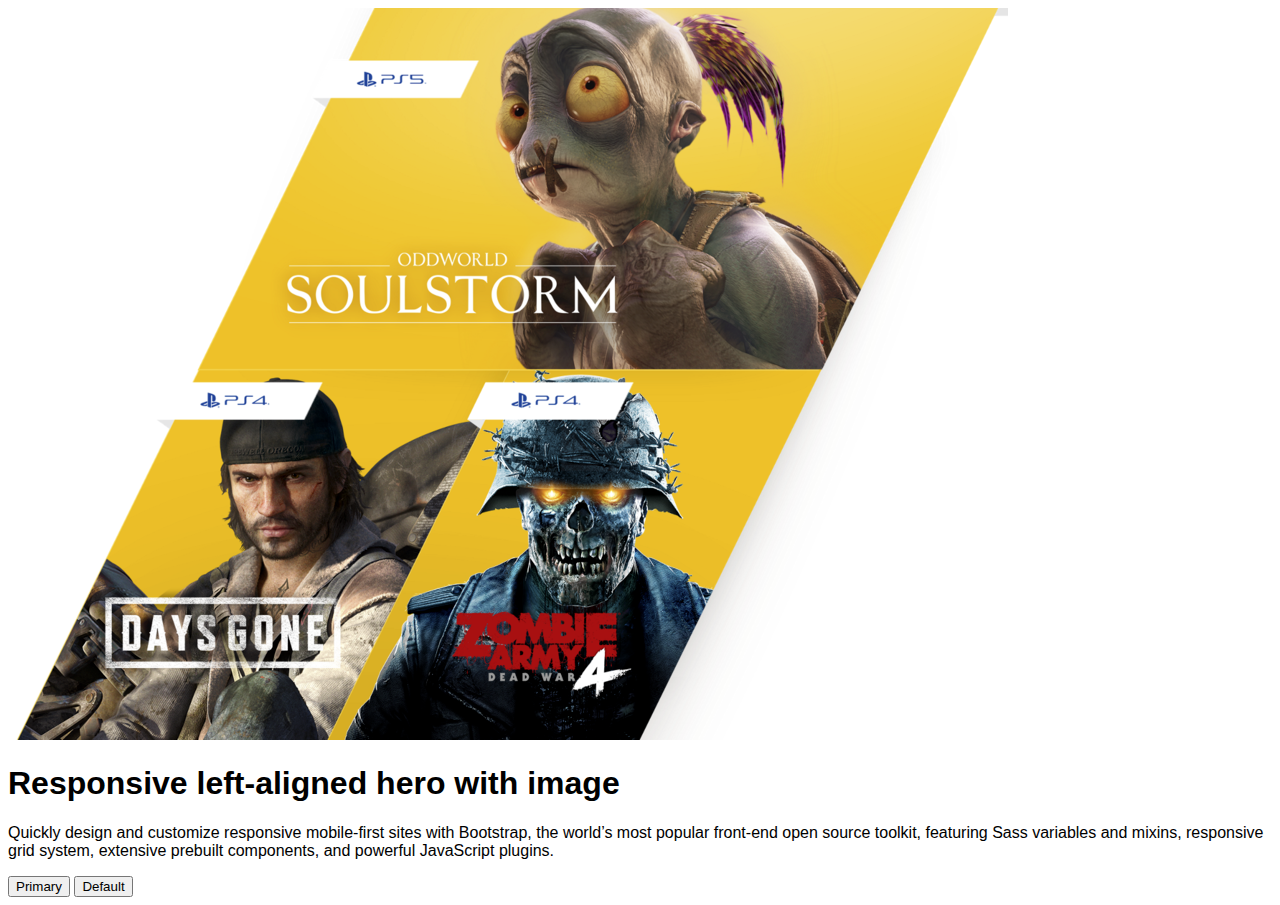
<file: img/prova.html>
<!doctype html>
<html lang="en">
    <head>
        <title>Title</title>
        <!-- Required meta tags -->
        <meta charset="utf-8">
        <meta name="viewport" content="width=device-width, initial-scale=1,
            shrink-to-fit=no">

        <!-- Bootstrap CSS v5.0.2 -->
        <link rel="stylesheet"
            href="https://cdn.jsdelivr.net/npm/bootstrap@5.0.2/dist/css/bootstrap.min.css"
            integrity="sha384-EVSTQN3/azprG1Anm3QDgpJLIm9Nao0Yz1ztcQTwFspd3yD65VohhpuuCOmLASjC"
            crossorigin="anonymous">

        <link rel="stylesheet" href="../style.css">
    </head>
    <body>
        <div class="container-fluid bg-secondary">
            <div class="row flex-lg-row-reverse align-items-center
                container-fluid">
                <div class="col-10 col-sm-8 col-lg-6">
                    <img
                        src="./ps-plus-april-monthly-games-featured-image-block.png"
                        class="d-block mx-lg-auto
                        img-fluid" alt="Bootstrap Themes">
                </div>
                <div class="col-lg-6">
                    <h1 class="display-5 fw-bold lh-1 mb-3">Responsive
                        left-aligned
                        hero with image</h1>
                    <p class="lead">Quickly design and customize responsive
                        mobile-first sites with Bootstrap, the world’s most
                        popular
                        front-end open source toolkit, featuring Sass variables
                        and
                        mixins, responsive grid system, extensive prebuilt
                        components, and powerful JavaScript plugins.</p>
                    <div class="d-grid gap-2 d-md-flex
                        justify-content-md-start">
                        <button type="button" class="btn btn-primary btn-lg
                            me-md-2">Primary</button>
                        <button type="button" class="btn btn-outline-secondary
                            btn-lg">Default</button>
                    </div>
                </div>
            </div>
        </div>


    </body>
</html>
</file>
<file: style.css>
/********************************************************************
                                COMMON
*********************************************************************/

body{
    font-family: Arial, sans-serif;
}

.bg_white{
    background-color: white;
}

.bg_gray{
    background-color: #BEBCBB;
}

.btn_gray{
    background-color: #D9DADC;
}

.bg_dark_blue{
    background-color: #161C3B;
}

.bg_blue{
    background-color: #00439C;
}
/**************************************************************
                                NAVBAR
***************************************************************/
header{
    position: fixed;
    width: 100%;
    z-index: 100;
}

.sony_logo{
    background-color: black;
    display: flex;
    justify-content: end;
    
}

.sony_logo img{
    width: 80px;
    padding: 10px 0px;
}

.menu li{
    font-weight: 600;
    padding-left: 5px;
    font-size: 0.9rem;
}

.menu li a::after{
    content: url(./img/chevron-down-solid.svg);
    display: inline-block;
    width: 14px;
    padding-left: 5px;
    
}


.menu .btn img{
    width: 30px;
}

.dropdown-menu{
    width: 100%;
    background-clip: unset;
    border: none;
    border-radius: 0;
}

.dropdown-menu[data-bs-popper]{
top: 95%;
display: flex;
justify-content: center;
flex-wrap: wrap;
}

.dropdown-menu li a::after {
    content: none;
}

.sublink{
    padding: 0px;
}

.sublink li{
    list-style: none;
}

.sublink li::before {
  content: "\2022";
  color: #00439C;
  padding-left: 30px;
}

.dropdown-item{
    padding: 5px;
}

.dropdown-item img{
    width: 100px;
}

.navbar-light .navbar-nav .nav-link:focus,
.navbar-light .navbar-nav .nav-link:hover{
color: #00439C;
}

.nav-link:focus .menu li a::after{
    visibility: hidden;
}

/*************************************************************
                           JUMBOTRON
*************************************************************/
.jumbo_container.top{
    background-image: url(./img/jumbo-bg.png);
}

.jumbo_container{
    width: 100%;
    background-repeat: no-repeat;
    background-size: cover;
    background-position: center;
    height: 70vh;
}


.btn.orange{
    background-color: #CD3D0F;
}



.top_section{
        padding-top: 110.08px;
}

.jumbo_hero p{
    font-size: 1rem;
}

.featured img,
.new_release img{
    border-radius: 15px;
}

/************************************************************
                                MAIN 
************************************************************/
.plus .navbar-collapse,
.now .navbar-collapse{
    flex-basis: 0;
}

.motto{
    font-size: .8rem;
}

.selected{
    border-bottom: 3px solid #0d6dfdb9;
}

.blur img{
    filter: opacity(.7);
}

.jumbo_container.mid{
    background-image: url(./img/it-takes-two-hero-banner-desktop.jpg);
    background-size: cover;
    height: 80vh;
}



.plus p,
.now p{
    font-size: 1.rem;
}

.blur h6{
    color: rgba(0, 0, 0, 0.493);
}

.play4 p{
font-size: 1.2rem;
}

.play5 h6{
font-size: .8rem;
padding-top: 20px;
}

.ps5_pic{
    margin-top: -20px;
}

.pic_container{
    overflow: hidden;
}

.new_release h5{
    font-size: 1rem;
}

/**************************************************************
                            FOOTER
****************************************************************/

.ps_logo{
    filter: grayscale(100) brightness(100);
}

.reg_mark{
    font-size: .7rem;
    bottom: 20px;
    right: 10px;
}

footer .globe{
    width: 25px;
    padding-right: 5px;
}

footer .language{
    font-size: .9rem;
    color:white
}

footer .nav .nav-link{
    font-size: 1.1rem;
}

footer .legal{
    font-size: 1.1rem;    
}
</file>
